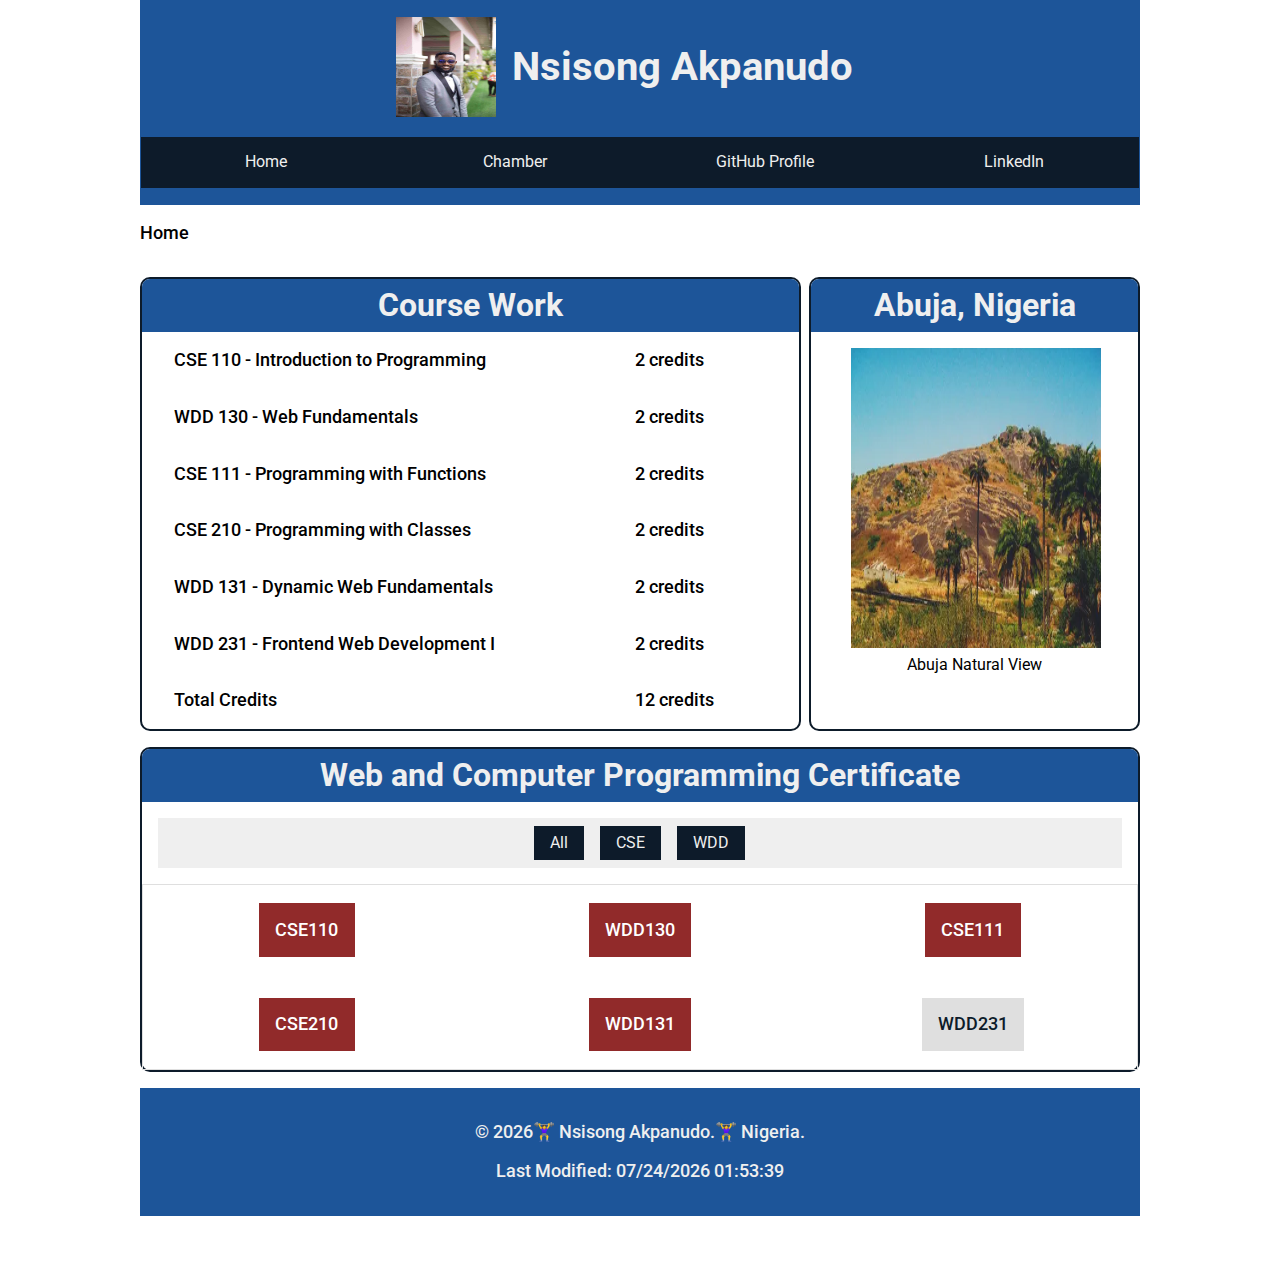
<file: index.html>
<!DOCTYPE html>
<html lang="en">
<head>
    <meta charset="UTF-8">
    <meta name="viewport" content="width=device-width, initial-scale=1.0">
    <meta name="description" content="Course Home Page - WDD 231 - Web Frontend Development I">
    <meta name="author" content="Nsisong Akpanudo">
    <!-- Open Graph --> 
    <meta property="og:title" content="WDD231 | Home Page | Nsisong Akpanudo">
    <meta property="og:type" content="website">
    <meta property="og:image" content="https://github.com/nsisong-byuidaho/wdd231/blob/main/images/IMG_9704.jpg">
    <meta property="og:url" content="https://nsisong-byuidaho.github.io/wdd231/index.html#">
    <title>WDD 231 - Course Home Page - Nsisong Akpanudo</title>
    <link rel="icon" href="images/favicon.ico">
    <link rel="stylesheet" href="styles/normalize.css">
    <link rel="stylesheet" href="styles/small.css">
    <link rel="stylesheet" href="styles/large.css">
    <link rel="preconnect" href="https://fonts.googleapis.com">
    <link rel="preconnect" href="https://fonts.gstatic.com" crossorigin>
    <link href="https://fonts.googleapis.com/css2?family=Roboto:wght@400;700&display=swap" rel="stylesheet">
    <script src="scripts/menu.js" defer></script>
    <script src="scripts/getdates.js" defer></script>
    <script src="scripts/course.js" defer></script>
</head>

<body>
    <header>
        <div class="head">
             <picture>
                <img src="images/IMG_9704.jpg" alt="Nsisong Akpanudo" width="100" height="100">
             </picture>
            <h1>Nsisong Akpanudo</h1>
            <!-- <h1>WDD 231: Web Frontend Development I - Nsisong Akpanudo</h1> -->
        </div>

        <div>
            <button type="button" id="menu" aria-label="Hamburger Button"></button>
        </div>

        <nav class="navigation">
            <a href="index.html">Home</a>
            <a href="chamber.html">Chamber</a>
            <a href="https://github.com/nsisong-byuidaho">GitHub Profile</a>
            <a href="https://www.linkedin.com/in/nsisong-akpanudo-1a42a63a">LinkedIn</a>
        </nav>
    </header>
    <p>Home</p>
    <main id="grid-container">
        <section class="rounded-box1">
            <h2>Course Work</h2>
            <div id="course-container">
                <ul>
                    <li></li>
                    <li></li>
                    <li></li>
                </ul>
            </div>
        </section>

        <section class="rounded-box2">
            <h2>Abuja, Nigeria</h2> 
            <figure>
            <img src="images/Abuja-hero-small.webp" alt="A scenic view of Abuja's rolling hills and natural beauty" height="300" width="250">
            <figcaption>Abuja Natural View</figcaption>
            </figure>
        </section>

        <section class="rounded-box3">
            <h2>Web and Computer Programming Certificate</h2>
            <div>
                <nav class="selector">
                    <a href="#" id="all" aria-label="Show All Classes"> All </a>
                    <a href="#" id="cse" aria-label="Show CSE Classes"> CSE </a>
                    <a href="#" id="wdd" aria-label="Show WDD Classes"> WDD </a>
                </nav>
            </div>
            <div class="container">
                <p>Total Credits: <span id="total-credits"></span></p>
            </div>
        </section>
    </main>

    <footer>
        <p>&copy; <span id="currentyear"></span>🏋️‍♀️ Nsisong Akpanudo.🏋️‍♀️ Nigeria.</p>
        <p id="lastModified"></p>
    </footer>
</body>

</html>
</file>
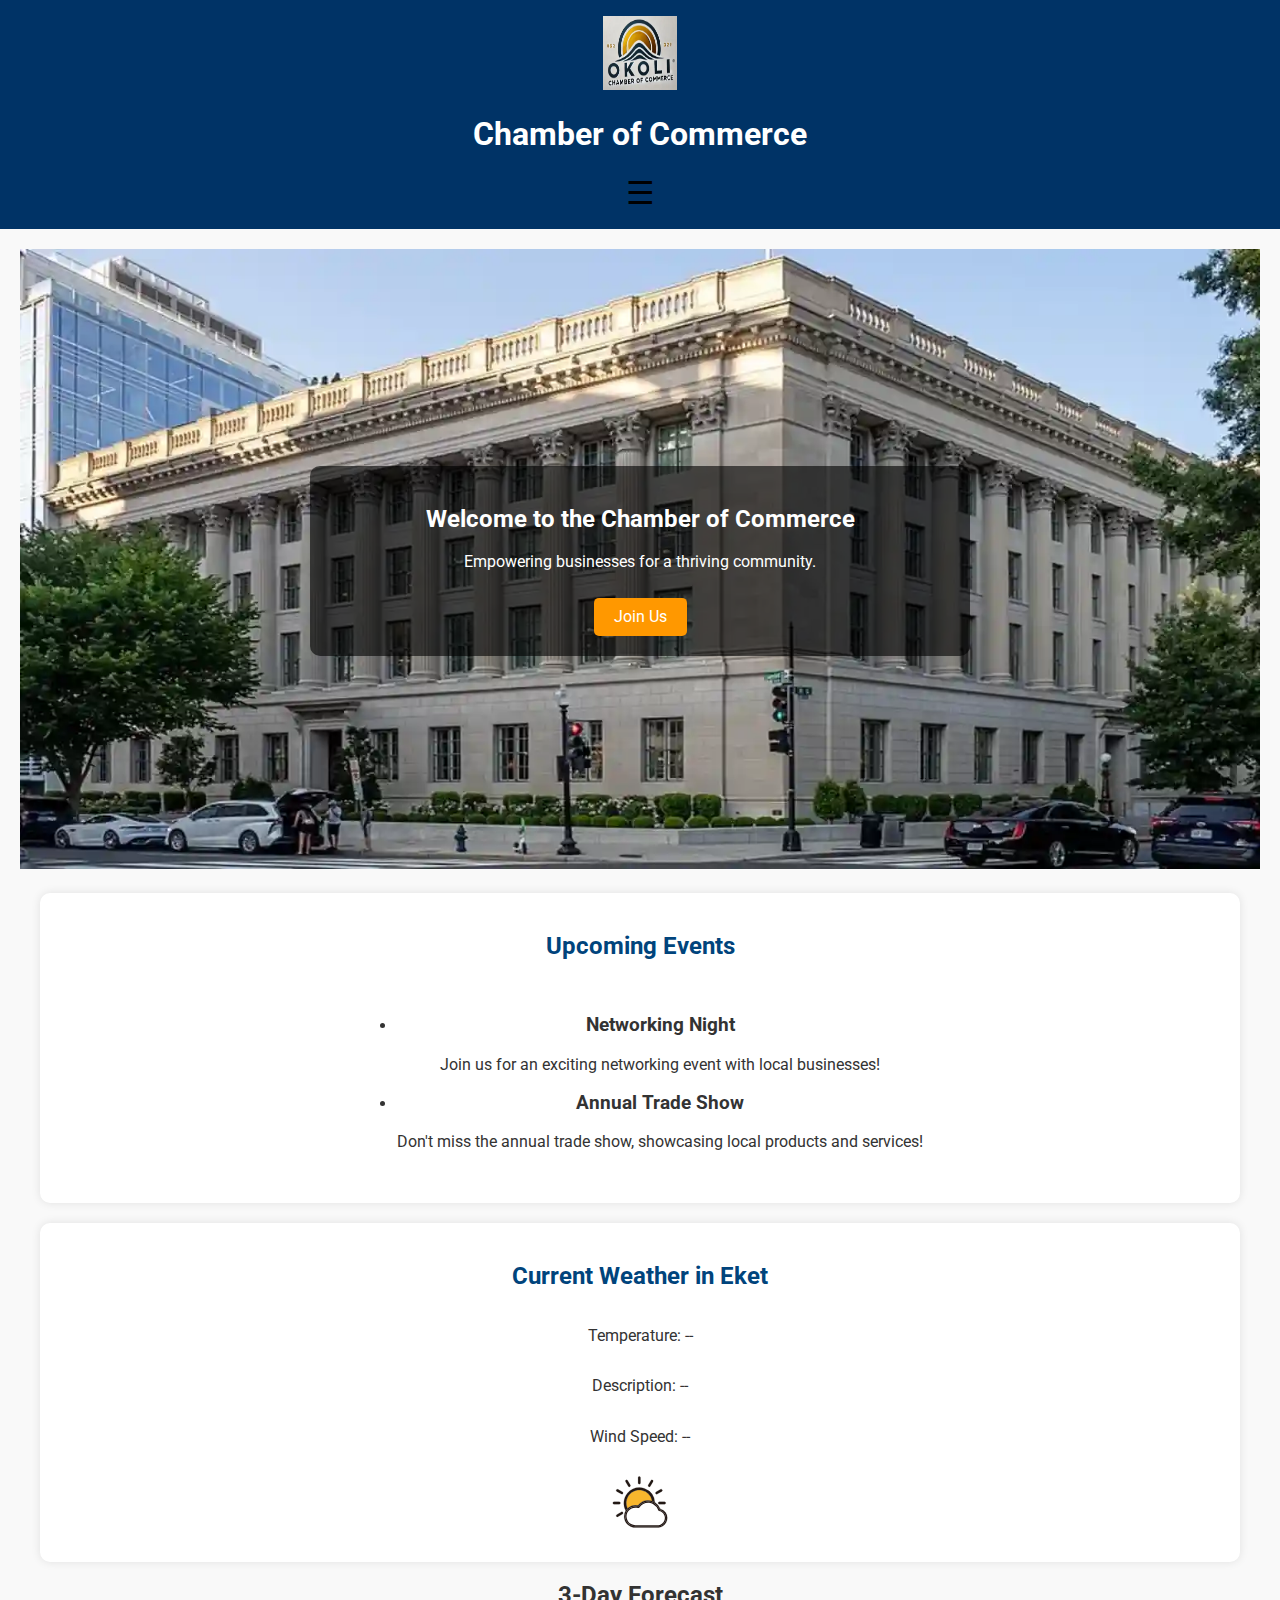
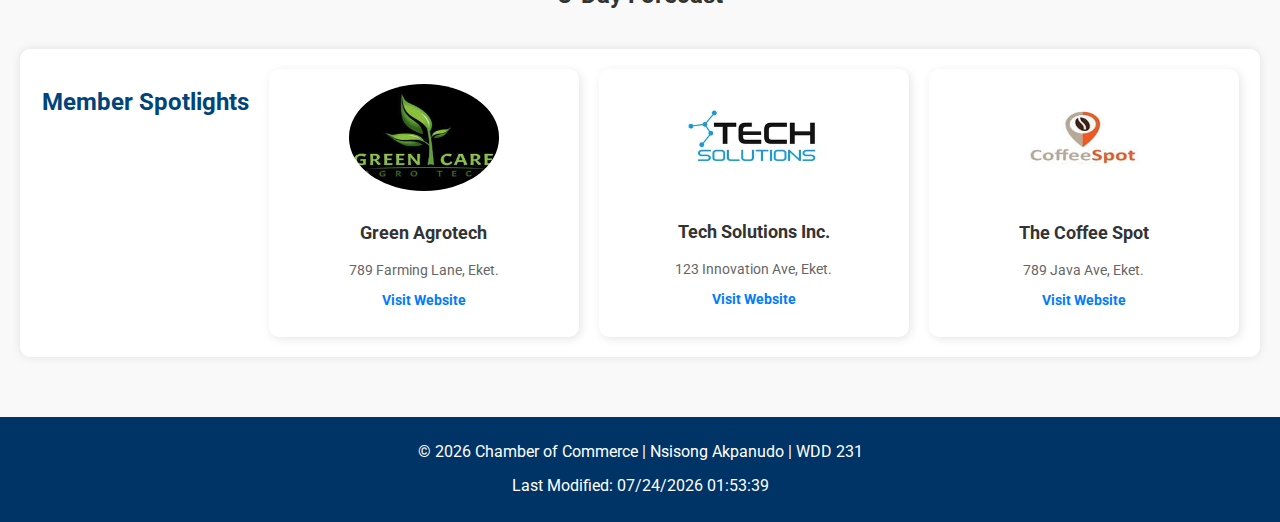
<file: chamber/index.html>
<!DOCTYPE html>
<html lang="en">

<head>
    <meta charset="UTF-8">
    <meta name="viewport" content="width=device-width, initial-scale=1.0">
    <title>WDD 231 - Chamber of Commerce - Home Page</title>
    <meta name="description" content="Welcome to the Chamber of Commerce. Join us to connect, grow, and contribute to a thriving business community in Eket.">
    <meta name="author" content="Nsisong Akpanudo">

    <!-- Open Graph Meta Tags -->
    <meta property="og:title" content="Chamber of Commerce - Home">
    <meta property="og:description" content="Connect with local businesses and grow your network through the Chamber of Commerce.">
    <meta property="og:type" content="website">
    <meta property="og:image" content="https://nsisong-byuidaho.github.io/wdd231/images/logo.webp">
    <meta property="og:url" content="https://nsisong-byuidaho.github.io/wdd231/chamber/index.html">

    <!-- CSS -->
    <link rel="stylesheet" href="styles/normalize.css">
    <link rel="stylesheet" href="styles/base.css">
    <link rel="stylesheet" href="styles/large.css">

    <!-- Google Fonts -->
    <link rel="preconnect" href="https://fonts.googleapis.com">
    <link rel="preconnect" href="https://fonts.gstatic.com" crossorigin>
    <link href="https://fonts.googleapis.com/css2?family=Roboto:wght@400;700&display=swap" rel="stylesheet">

    <!-- Favicon -->
    <link rel="icon" href="images/favicon.ico">

    <!-- JavaScript -->
    <script src="scripts/menu.js" defer></script>
    <script src="scripts/getdates.js" defer></script>
    <script src="scripts/index.js" defer></script>
    <script src="scripts/directory.js" defer></script>
    <script src="scripts/weather.js" defer></script>

</head>

<body>

    <header>
        <img src="images/logo.webp" alt="Chamber of Commerce Logo" width="74" height="74">
        <h1>Chamber of Commerce</h1>
        <nav>
            <button id="menu" class="ham-button">
                ☰
            </button>
            <ul class="navigation">
                <li><a href="index.html">Home</a></li>
                <li><a href="discover.html">Discover</a></li>
                <li><a href="directory.html">Directory</a></li>
                <li><a href="join.html">Join</a></li>
            </ul>
        </nav>
    </header>

    <main>
        <!-- Hero Section -->
        <section class="hero">
            <picture>
                <source media="(min-width: 1000px)" srcset="images/hero-large.webp">
                <source media="(min-width: 500px)" srcset="images/hero-medium.webp">
                <img src="images/hero-small.webp" alt="Welcome to the Chamber">
            </picture>
            <div class="hero-text">
                <h2>Welcome to the Chamber of Commerce</h2>
                <p>Empowering businesses for a thriving community.</p>
                <a href="join.html" class="cta-button">Join Us</a>
            </div>
        </section>

        <!-- Current Events -->
        <section class="events">
            <h2>Upcoming Events</h2>
            <ul>
                <li>
                    <h3>Networking Night</h3>
                    <p>Join us for an exciting networking event with local businesses!</p>
                </li>
                <li>
                    <h3>Annual Trade Show</h3>
                    <p>Don't miss the annual trade show, showcasing local products and services!</p>
                </li>
            </ul>
        </section>

        <!-- Weather Section -->
        <section class="weather">
            <h2>Current Weather in Eket</h2>
            <p>Temperature: <span id="current-temp">--</span></p>
            <p>Description: <span id="weather-desc">--</span></p>
            <p>Wind Speed: <span id="windspeed">--</span></p>
            <img id="weather-icon" src="images/weather.svg" alt="Weather icon" width="50">
        </section>
        
        <section class="forecast">
            <h2>3-Day Forecast</h2>
            <div id="forecast"></div>
        </section>
        
        <!-- Spotlight Section -->
        <section class="spotlights">
            <h2>Member Spotlights</h2>
            <div id="spotlight-container">
                <!-- JavaScript will populate this section -->
            </div>
        </section>

    </main>

    <footer>
        <p>&copy; <span id="currentyear"></span> Chamber of Commerce | Nsisong Akpanudo | WDD 231</p>
        <p id="lastModified"></p>
    </footer>

</body>
</html>
</file>
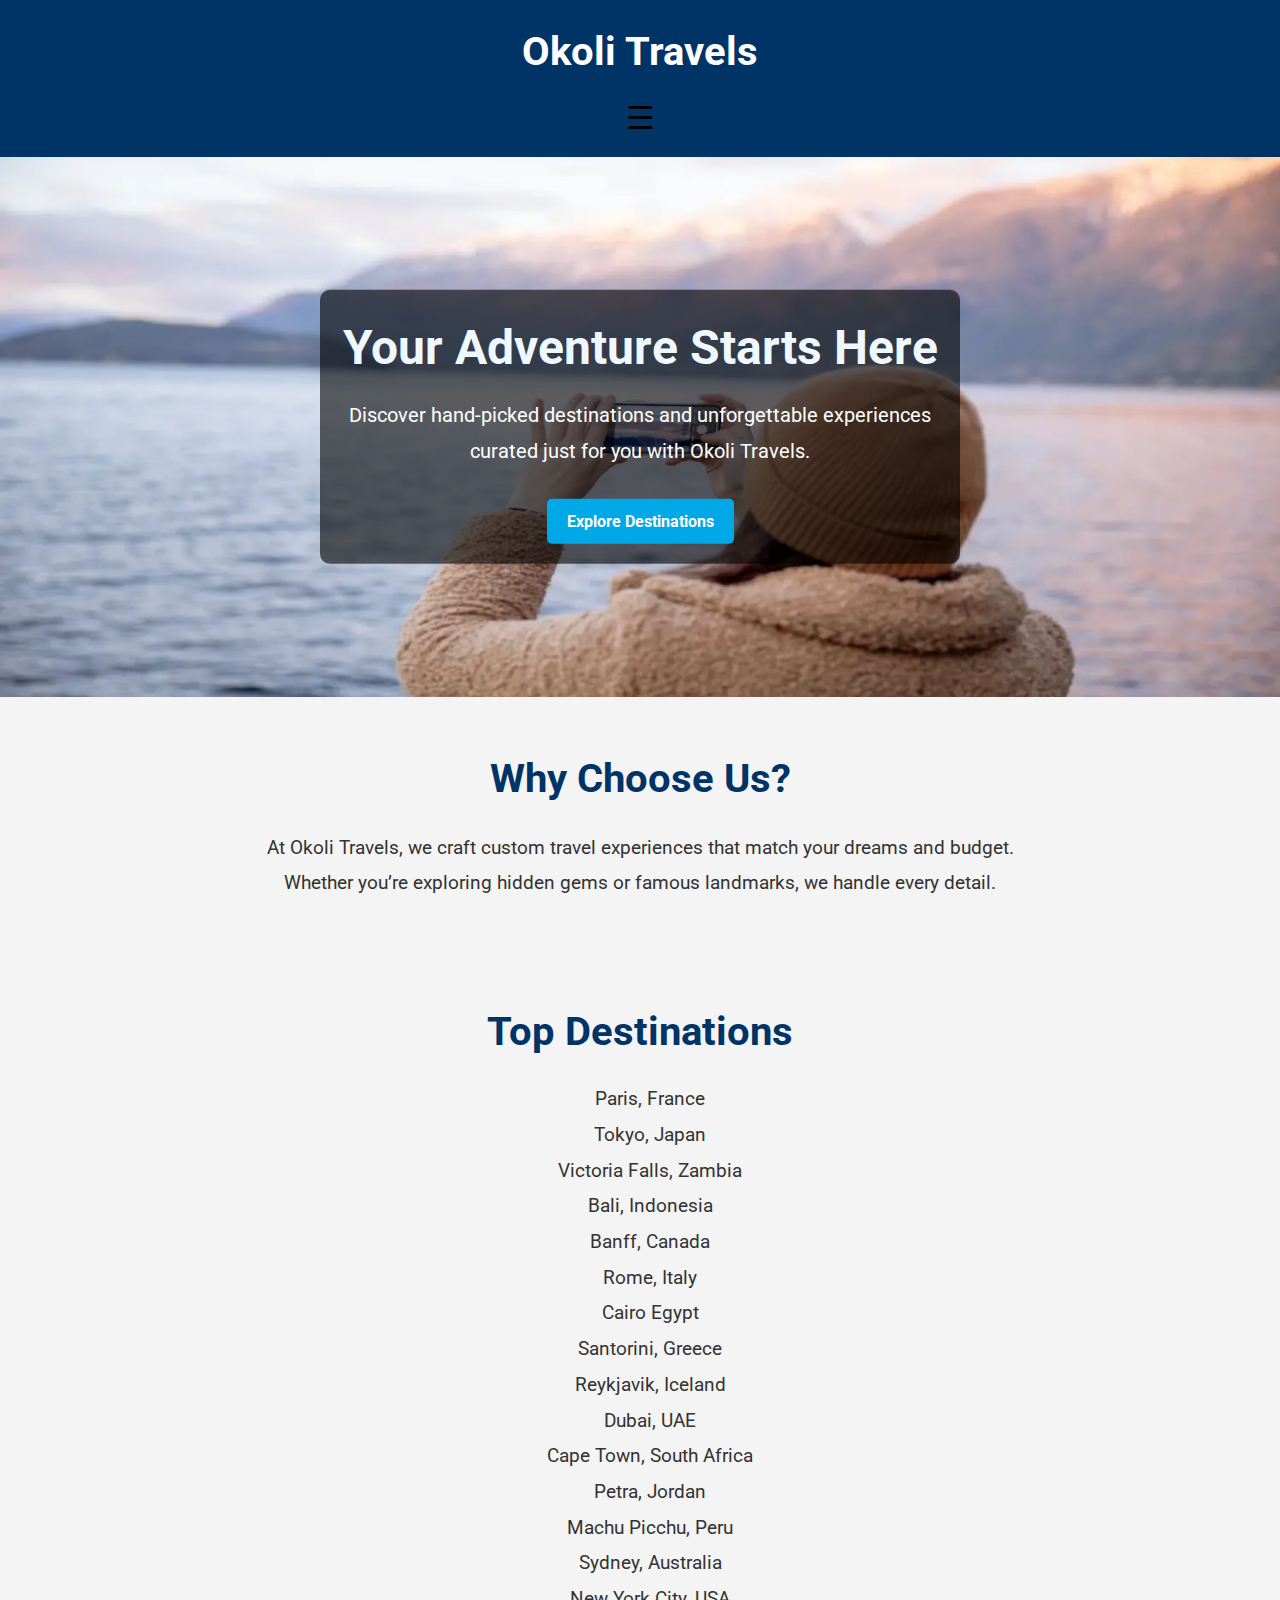
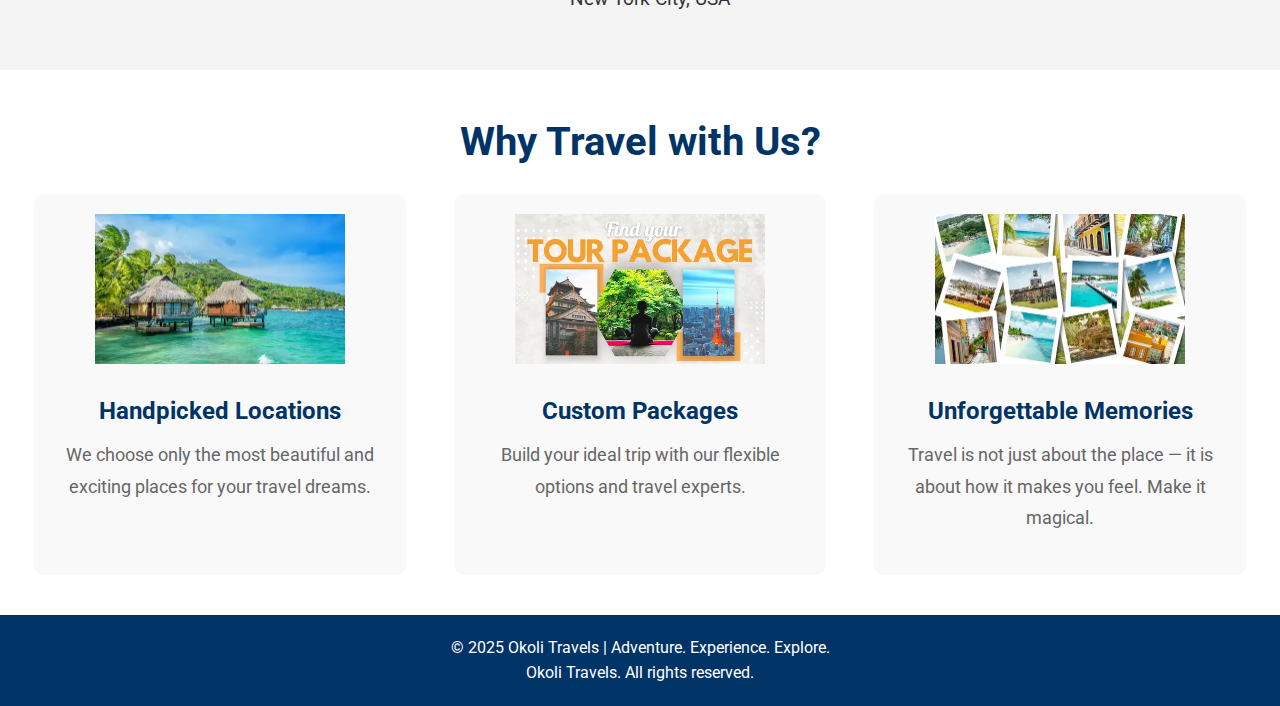
<file: Project/index.html>
<!DOCTYPE html>
<html lang="en">

<head>
    <meta charset="UTF-8">
    <meta name="viewport" content="width=device-width, initial-scale=1.0">
    <title>Okoli Travels | Explore the World</title>
    <meta name="description" content="Plan your next adventure with Okoli Travels. Explore amazing destinations and book your dream trip today!">
    <meta name="author" content="Okoli Travels">

    <!-- Open Graph Meta Tags -->
    <meta property="og:title" content="Okoli Travels - Explore the World">
    <meta property="og:description" content="Discover your next adventure with Okoli Travels.">
    <meta property="og:type" content="website">
    <meta property="og:image" content="https://nsisong-byuidaho.github.io/wdd231/Project/images/hero-small.webp">
    <meta property="og:url" content="https://nsisong-byuidaho.github.io/wdd231/Project/index.html">

    <!-- CSS -->
    <link rel="stylesheet" href="styles/base.css">

    <!-- Google Fonts -->
    <link rel="preconnect" href="https://fonts.googleapis.com">
    <link rel="preconnect" href="https://fonts.gstatic.com" crossorigin>
    <link href="https://fonts.googleapis.com/css2?family=Roboto:wght@400;700&display=swap" rel="stylesheet">

    <!-- Favicon -->
    <link rel="icon" href="images/favicon.ico">

    <!-- JavaScript -->
    <script src="scripts/menu.js" defer></script>
    <script src="scripts/book.js" defer></script>
    <script src="scripts/confirmation.js" defer></script>
    <script src="scripts/app.js" defer></script>
    <script src="scripts/destinations.js" defer></script>
    <script src="scripts/data.js" defer></script>
</head>

<body>
  <header>
    <h1>Okoli Travels</h1>
    <nav>
        <button id="menu" class="ham-button">
             ☰
        </button>
        <ul class="navigation">
          <li><a href="index.html" class="active">Home</a></li>
          <li><a href="destinations.html">Destinations</a></li>
          <li><a href="book.html">Book a Trip</a></li>
        </ul>
    </nav>
  </header>

  <main>
    <!-- Hero Section -->
    <section class="hero" style="background-image: url('images/hero-large.webp');">
      <div class="hero-text">
        <h2>Your Adventure Starts Here</h2>
        <p>Discover hand-picked destinations and unforgettable experiences curated just for you with Okoli Travels.</p>
        <a href="destinations.html" class="btn">Explore Destinations</a>
      </div>
    </section>

    <section class="choose-us">
      <h3>Why Choose Us?</h3>
      <p>At Okoli Travels, we craft custom travel experiences that match your dreams and budget.
         Whether you’re exploring hidden gems or famous landmarks, we handle every detail.</p>
    </section>
    
    <!-- Top Destinations Section -->
    <section class="top-destinations">
      <h3>Top Destinations</h3>
      <ul>
        <li>Paris, France</li>
        <li>Tokyo, Japan</li>
        <li>Victoria Falls, Zambia</li>
        <li>Bali, Indonesia</li>
        <li>Banff, Canada</li>
        <li>Rome, Italy</li>
        <li>Cairo Egypt</li>
        <li>Santorini, Greece</li>
        <li>Reykjavik, Iceland</li>
        <li>Dubai, UAE</li>
        <li>Cape Town, South Africa</li>
        <li>Petra, Jordan</li>
        <li>Machu Picchu, Peru</li>
        <li>Sydney, Australia</li>
        <li>New York City, USA</li>
      </ul>
    </section>

    <!-- Highlights Section -->
    <section class="highlights">
      <h2>Why Travel with Us?</h2>
      <div class="cards">
        <div class="card">
          <img src="images/location.webp" alt="Locations Icon" loading="lazy" />
          <h3>Handpicked Locations</h3>
          <p>We choose only the most beautiful and exciting places for your travel dreams.</p>
        </div>
        <div class="card">
          <img src="images/package.webp" alt="Packages Icon" loading="lazy" />
          <h3>Custom Packages</h3>
          <p>Build your ideal trip with our flexible options and travel experts.</p>
        </div>
        <div class="card">
          <img src="images/memories.webp" alt="Memories Icon" loading="lazy" />
          <h3>Unforgettable Memories</h3>
          <p>Travel is not just about the place — it is about how it makes you feel. Make it magical.</p>
        </div>
      </div>
    </section>
  </main>

  <footer>
    <p>&copy; 2025 Okoli Travels | Adventure. Experience. Explore.</p> Okoli Travels. All rights reserved. </p>
  </footer>
</body>

</html>
</file>
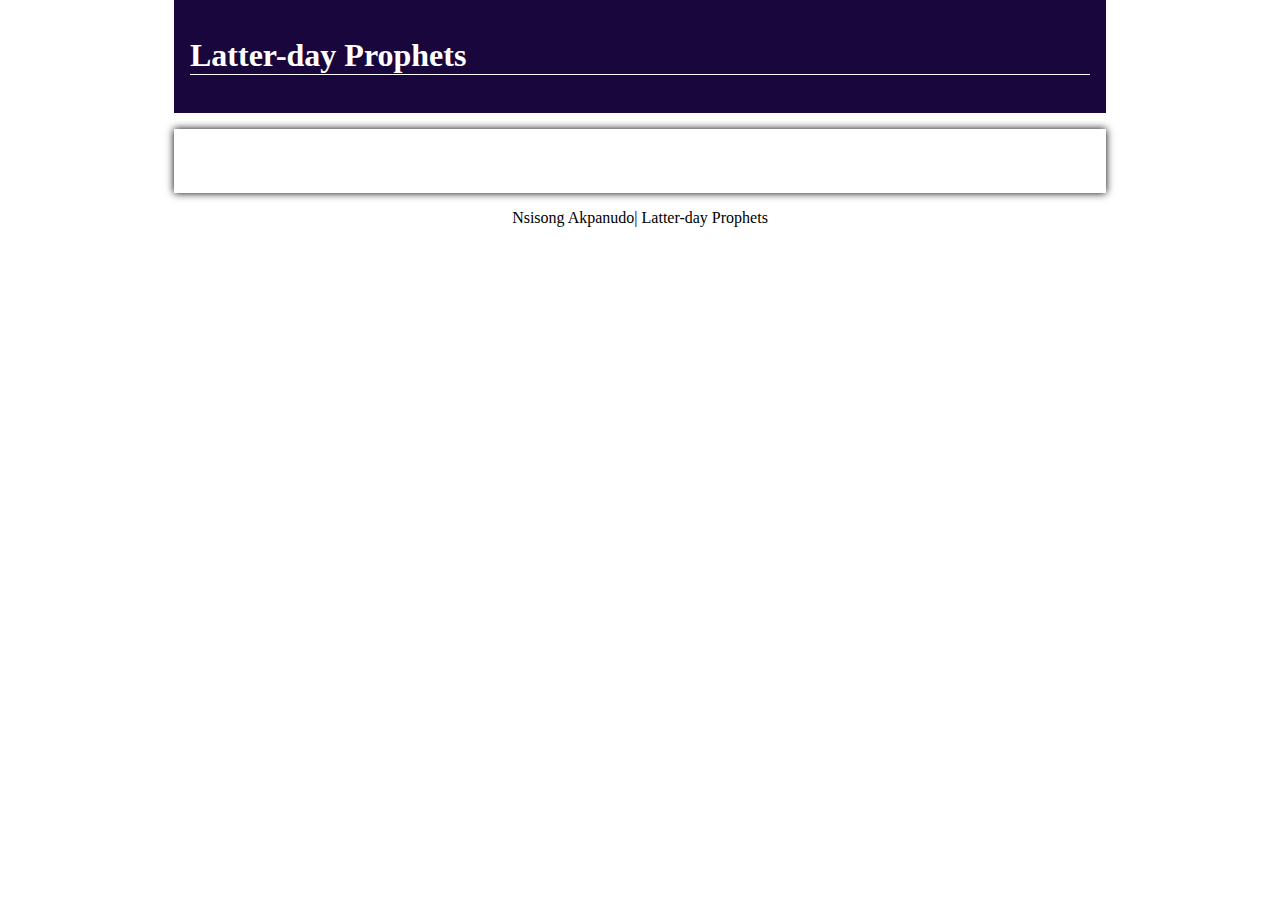
<file: prophets.html>
<!DOCTYPE html>
<html lang="en">
<head>
    <meta charset="UTF-8">
    <meta name="viewport" content="width=device-width, initial-scale=1.0">
    <meta name="description" content="WDD231 Prophets Home Page for Cliff Cummings">
    <meta name="author" content="Nsisong Akpanudo">
    <title>WDD231 - Prophets - Nsisong Akpanudo</title>
    <link rel="stylesheet" href="styles/normalize.css">
    <link rel="stylesheet" href="styles/prophets.css">
    <link rel="icon" href="images/favicon.ico">
    <link rel="preconnect" href="https://fonts.googleapis.com">
    <link rel="preconnect" href="https://fonts.googleapis.com">
    <link rel="preconnect" href="https://fonts.gstatic.com" crossorigin>
    <link href="https://fonts.googleapis.com/css2?family=Roboto:wght@400;700&display=swap" rel="stylesheet">
    <script src="scripts/prophets.js" defer></script>
</head>
<body>
    <header>
        <h1>Latter-day Prophets</h1>
    </header>
    <main>
        <div id="cards"></div>
    </main>
    <footer>
        Nsisong Akpanudo| Latter-day Prophets
    </footer>
</body>
</html>
</file>
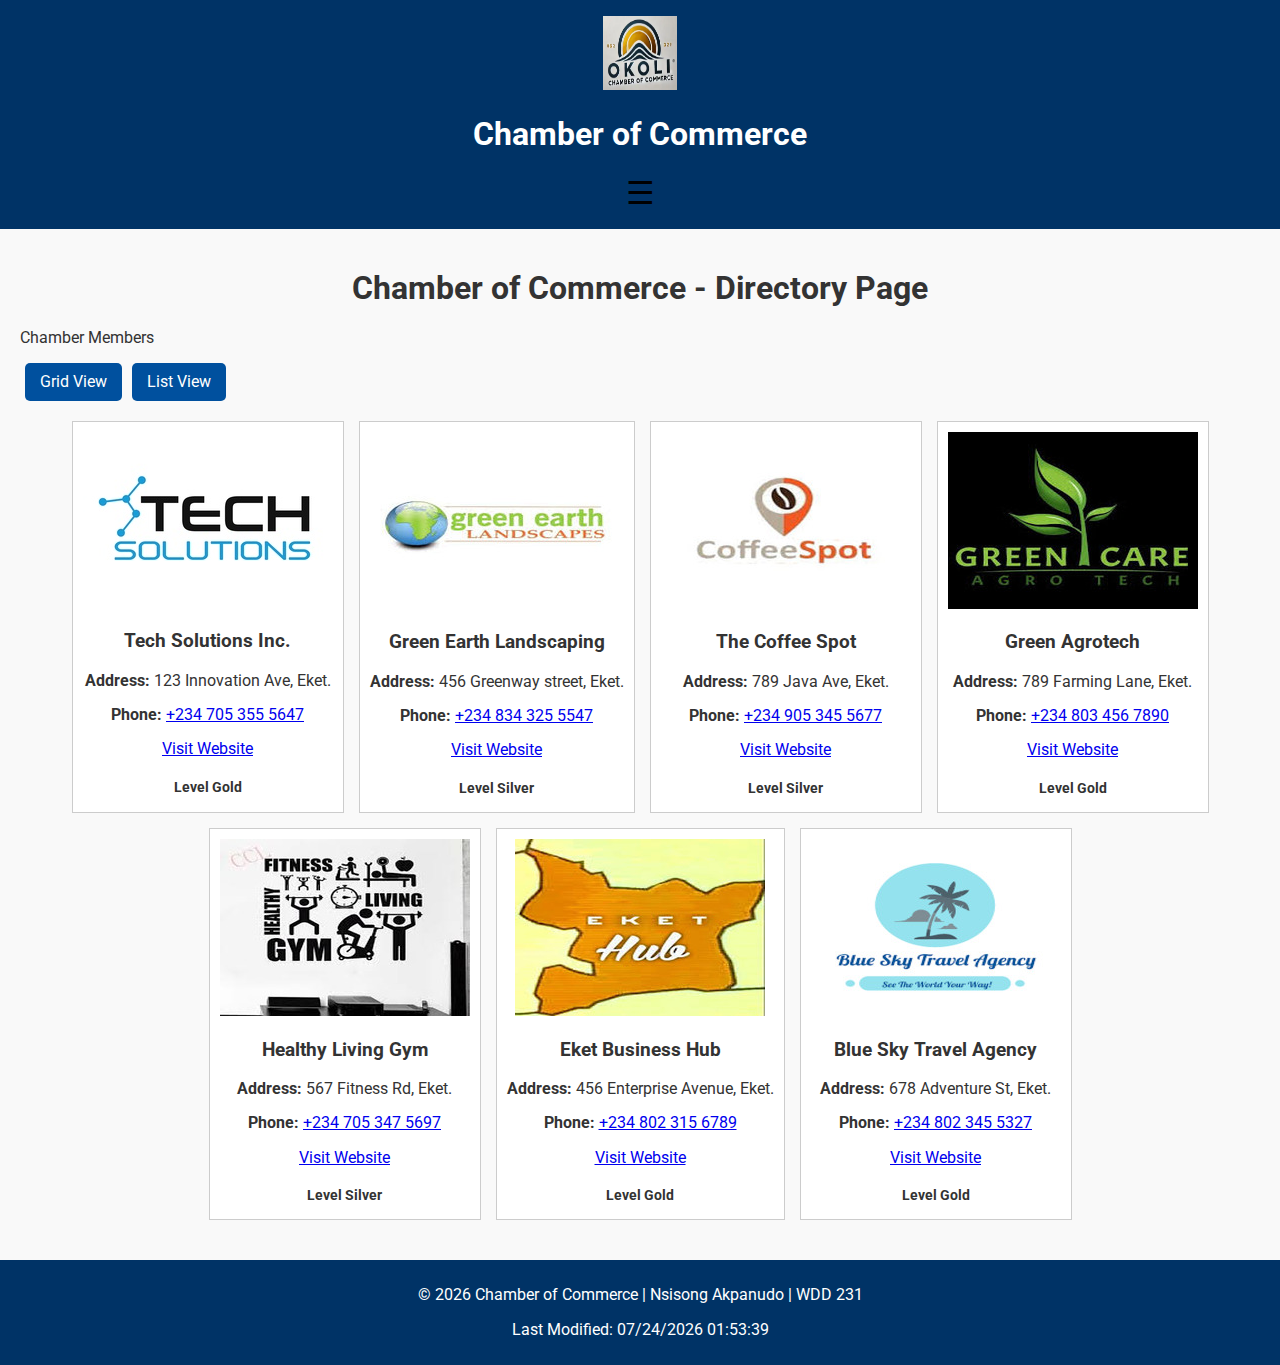
<file: chamber/directory.html>
<!DOCTYPE html>
<html lang="en">
<head>
    <meta charset="UTF-8">
    <meta name="viewport" content="width=device-width, initial-scale=1.0">
    <title>Chamber of Commerce - Directory Page</title>
    <meta name="description" content="A directory page for the Chamber of Commerce in Eket">
    <meta name="author" content="Nsisong Akpanudo">
    <link rel="stylesheet" href="styles/normalize.css">
    <link rel="stylesheet" href="styles/base.css">
    <link rel="stylesheet" href="styles/large.css">
    <link rel="preconnect" href="https://fonts.googleapis.com">
    <link rel="preconnect" href="https://fonts.gstatic.com" crossorigin>
    <link href="https://fonts.googleapis.com/css2?family=Roboto:wght@400;700&display=swap" rel="stylesheet">
    <link rel="icon" href="images/favicon.ico">
    <script src="scripts/menu.js" defer></script>
    <script src="scripts/getdates.js" defer></script>
    <script src="scripts/directory.js" defer></script>
    <script src="scripts/modal.js" defer></script>
    <meta property="og:title" content="Directory Page | Eket Chamber">
    <meta property="og:type" content="website">
    <meta property="og:image" content="https://nsisong-byuidaho.github.io/wdd231/images/logo.webp">
    <meta property="og:url" content="https://nsisong-byuidaho.github.io/wdd231/chamber/directory.html">
    <meta name="twitter:card" content="summary">
</head>
<body>

    <header>
        <img src="images/logo.webp" alt="Chamber of Commerce Logo" width="74" height="74">
        <h1>Chamber of Commerce</h1>
        <nav>
            <button id="menu" class="ham-button">
                ☰
            </button>
            <ul class="navigation">
                <li><a href="index.html">Home</a></li>
                <li><a href="discover.html">Discover</a></li>
                <li><a href="directory.html">Directory</a></li>
                <li><a href="join.html">Join</a></li>
            </ul>
        </nav>
    </header>

    <main>
        <h1>Chamber of Commerce - Directory Page</h1> 
        <p>Chamber Members</p>
        
        <div class="view-toggle">
            <button id="grid-view">Grid View</button>
            <button id="list-view">List View</button>
        </div>

        <section id="members-container" class="grid-view">
            <h2>Chamber Members</h2>
            <!-- JavaScript will populate business listings here -->
        </section>
    </main>

    <footer>
        <p>&copy; <span id="currentyear"></span> Chamber of Commerce | Nsisong Akpanudo | WDD 231</p>
        <p id="lastModified"></p>
    </footer>

</body>
</html>
</file>
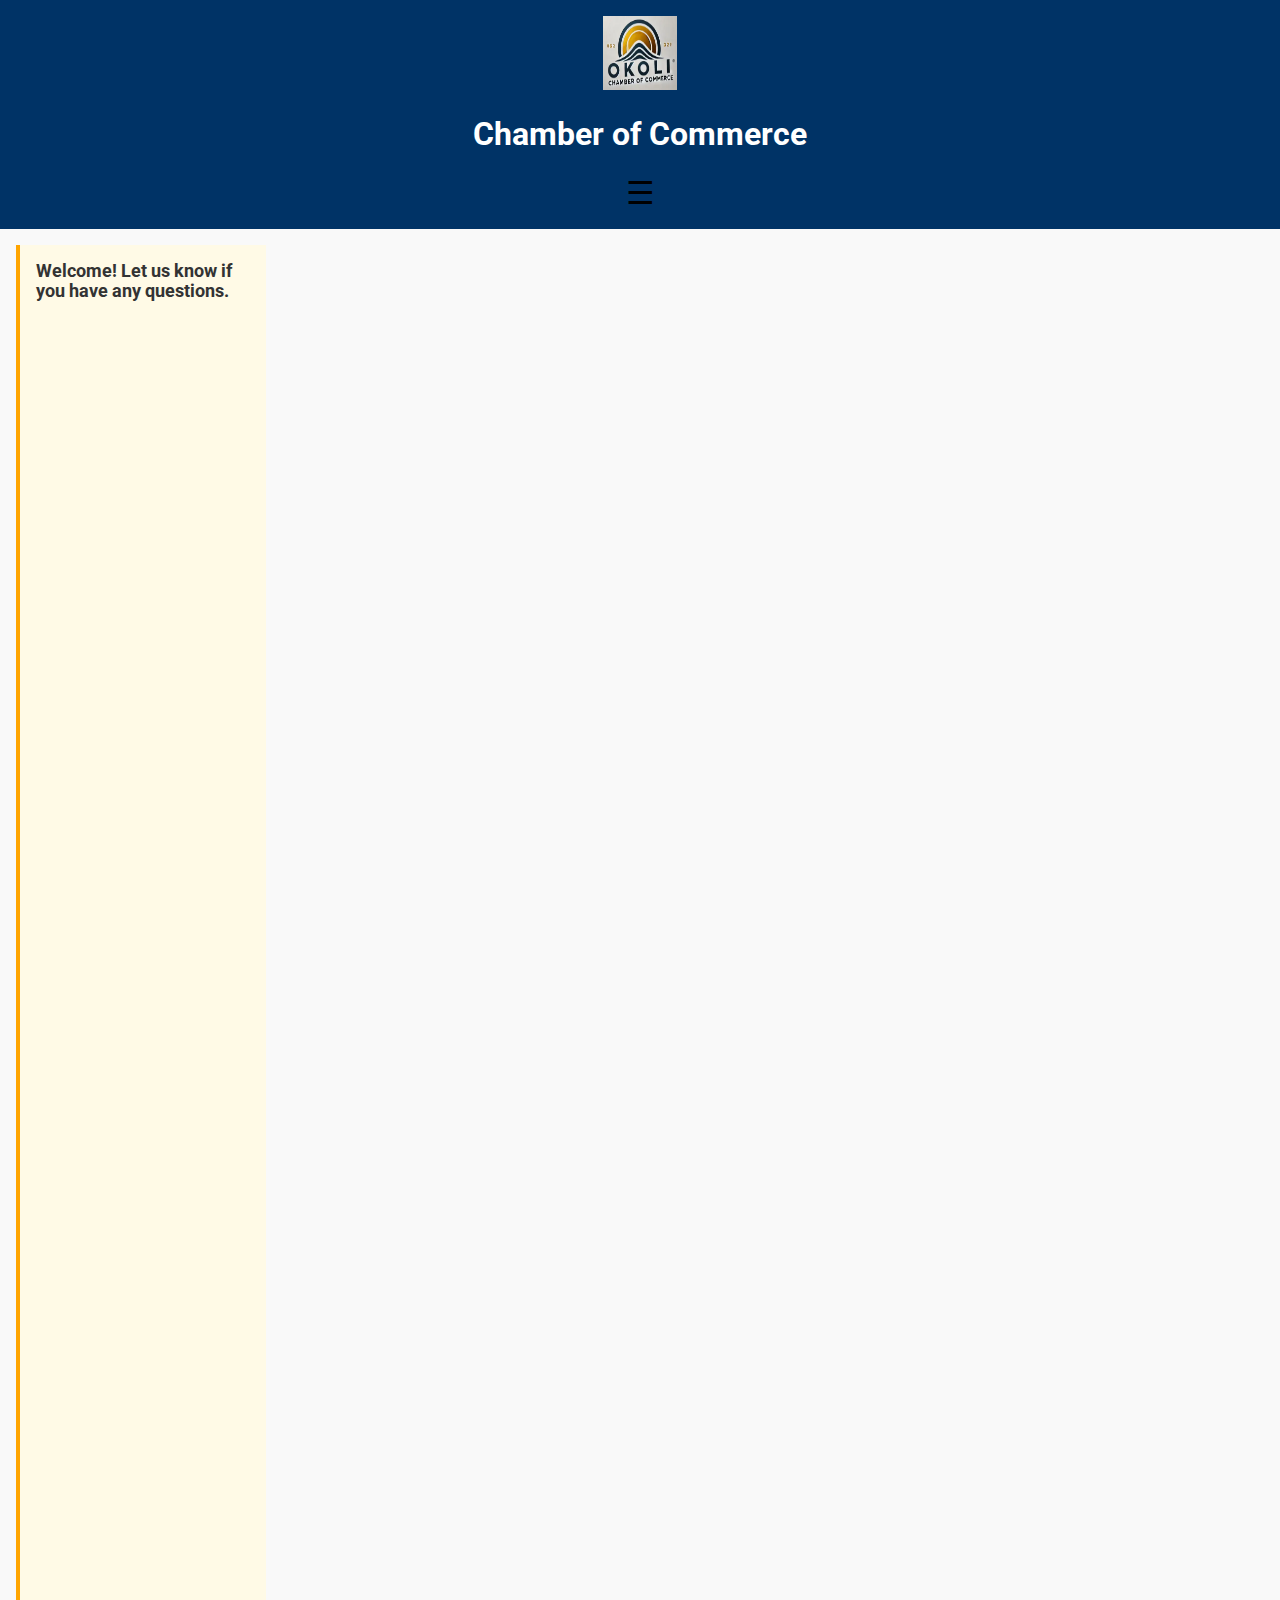
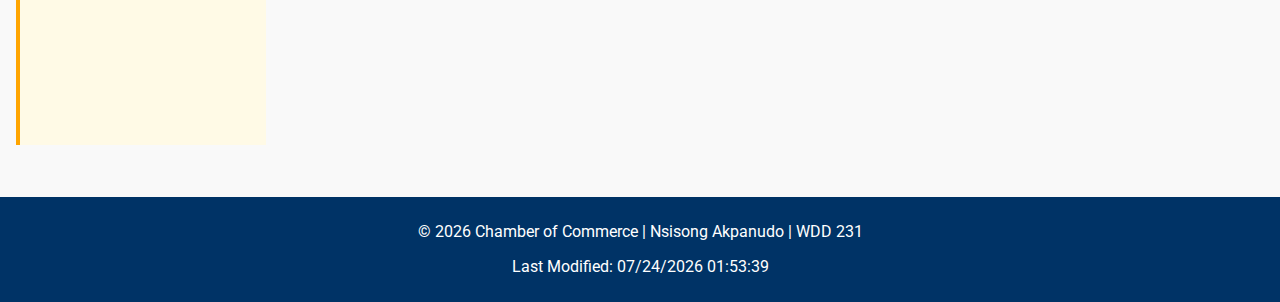
<file: chamber/discover.html>
<!DOCTYPE html>
<html lang="en">

<head>
    <meta charset="UTF-8">
    <meta name="viewport" content="width=device-width, initial-scale=1.0">
    <title>Discover Local Business Opportunities - Chamber of Commerce</title>
    <meta name="description" content="Explore business opportunities, connect with local entrepreneurs, and expand your network through the Chamber of Commerce in Eket.">
    <meta name="author" content="Nsisong Akpanudo">
  
   <!-- Open Graph Meta Tags -->
    <meta property="og:title" content="Discover Local Business Opportunities - Chamber of Commerce">
    <meta property="og:description" content="Discover growth opportunities, and expand your network through the Chamber of Commerce in Eket.">
    <meta property="og:type" content="website">
    <meta property="og:image" content="https://nsisong-byuidaho.github.io/wdd231/images/logo.webp">
    <meta property="og:url" content="https://nsisong-byuidaho.github.io/wdd231/chamber/discover.html">

    <!-- CSS -->
    <link rel="stylesheet" href="styles/normalize.css">
    <link rel="stylesheet" href="styles/base.css">
    <link rel="stylesheet" href="styles/large.css">

    <!-- Google Fonts -->
    <link rel="preconnect" href="https://fonts.googleapis.com">
    <link rel="preconnect" href="https://fonts.gstatic.com" crossorigin>
    <link href="https://fonts.googleapis.com/css2?family=Roboto:wght@400;700&display=swap" rel="stylesheet">

    <!-- Favicon -->
    <link rel="icon" href="images/favicon.ico">

    <!-- JavaScript -->
    <script src="scripts/menu.js" defer></script>
    <script src="scripts/getdates.js" defer></script>
    <script src="scripts/index.js" defer></script>
    <script src="scripts/directory.js" defer></script>
    <script src="scripts/weather.js" defer></script>
    <script src="scripts/visitmessage.js" defer></script>
    <script src="scripts/discover.js" defer></script>
</head>
<body>
  <header>
      <img src="images/logo.webp" alt="Chamber of Commerce Logo" width="74" height="74">
      <h1>Chamber of Commerce</h1>
      <nav>
          <button id="menu" class="ham-button">
              ☰
          </button>
          <ul class="navigation">
              <li><a href="index.html">Home</a></li>
              <li><a href="discover.html">Discover</a></li>
              <li><a href="directory.html">Directory</a></li>
              <li><a href="join.html">Join</a></li>
          </ul>
      </nav>
  </header>
  <main class="discover-layout">
    <aside id="visit-message" class="visit-message">
      <!-- Visitor message will be inserted here via JavaScript -->
    </aside>
    
    <div id="cards-container" class="cards-grid">
      <!-- Cards will be dynamically inserted here from JSON -->
    </div>
  </main>

  <footer>
    <p>&copy; <span id="currentyear"></span> Chamber of Commerce | Nsisong Akpanudo | WDD 231</p>
    <p id="lastModified"></p>
</footer>
</body>
</html>
</file>
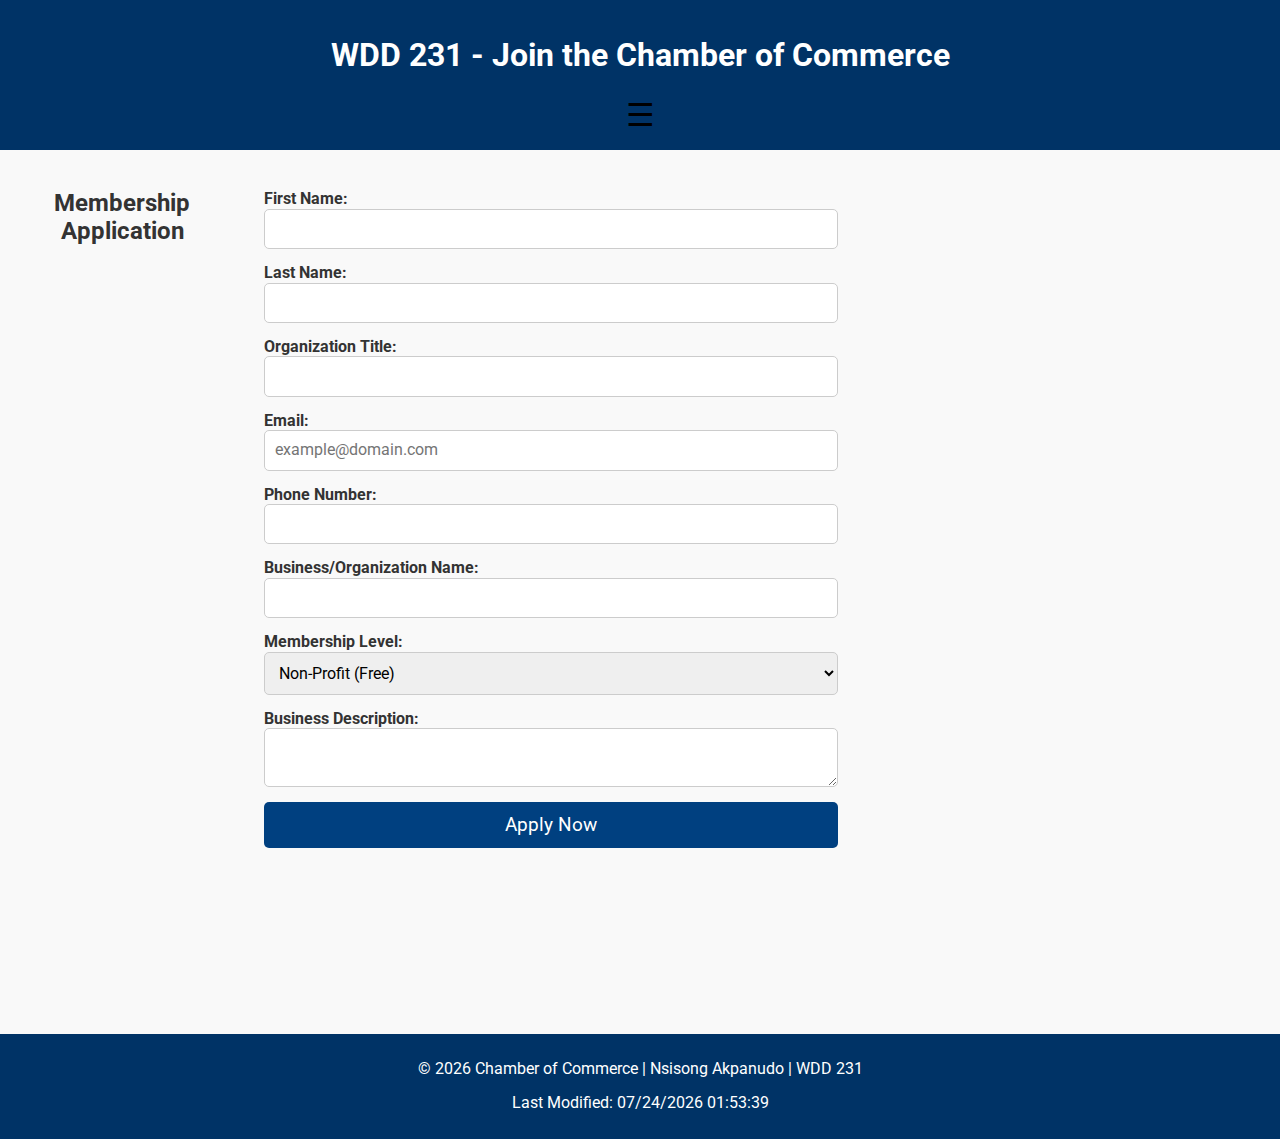
<file: chamber/join.html>
<!DOCTYPE html>
<html lang="en">

<head>
    <meta charset="UTF-8">
    <meta name="viewport" content="width=device-width, initial-scale=1.0">
    <title>WDD 231 - Chamber of Commerce - Join Page</title>
    <meta name="description" content="Join us to connect, grow, and contribute to a thriving business community in Eket.">
    <meta name="author" content="Nsisong Akpanudo">

    <!-- Open Graph Meta Tags -->
    <meta property="og:title" content="Chamber of Commerce - Join">
    <meta property="og:description" content="Join us today and grow your network through the Chamber of Commerce.">
    <meta property="og:type" content="website">
    <meta property="og:image" content="https://nsisong-byuidaho.github.io/wdd231/images/logo.webp">
    <meta property="og:url" content="https://nsisong-byuidaho.github.io/wdd231/chamber/join.html">

    <!-- CSS -->
    <link rel="stylesheet" href="styles/normalize.css">
    <link rel="stylesheet" href="styles/base.css">
    <link rel="stylesheet" href="styles/large.css">

    <!-- Google Fonts -->
    <link rel="preconnect" href="https://fonts.googleapis.com">
    <link rel="preconnect" href="https://fonts.gstatic.com" crossorigin>
    <link href="https://fonts.googleapis.com/css2?family=Roboto:wght@400;700&display=swap" rel="stylesheet">

    <!-- Favicon -->
    <link rel="icon" href="images/favicon.ico">

    <!-- JavaScript -->
    <script src="scripts/menu.js" defer></script>
    <script src="scripts/getdates.js" defer></script>
    <script src="scripts/index.js" defer></script>
    <script src="scripts/directory.js" defer></script>
    <script src="scripts/weather.js" defer></script>
    <script src="scripts/modal.js" defer></script>

</head>
<body class="join-page">

    <header>
        <h1>WDD 231 - Join the Chamber of Commerce</h1>
        <nav>
            <button id="menu" class="ham-button">
                ☰
            </button>
            <ul class="navigation">
                <li><a href="index.html">Home</a></li>
                <li><a href="discover.html">Discover</a></li>
                <li><a href="directory.html">Directory</a></li>
                <li><a href="join.html">Join</a></li>
            </ul>
        </nav>
    </header>

    <main>
        <h2>Membership Application</h2>

        <!-- Membership Form -->
        <form action="thankyou.html" method="get">
            <label>First Name: 
                <input type="text" name="firstName" title="Enter your first name" autocomplete="given-name" required>
            </label>
        
            <label>Last Name: 
                <input type="text" name="lastName" title="Enter your last name" autocomplete="family-name" required>
            </label>
        
            <label>Organization Title: 
                <input type="text" name="organizationTitle" title="Your role in the organization" pattern="[A-Za-z\s-]{7,}" autocomplete="organization-title">
            </label>
        
            <label>Email: 
                <input type="email" name="email" title="Enter your email" placeholder="example@domain.com" autocomplete="email" required>
            </label>
        
            <label>Phone Number: 
                <input type="tel" name="mobile" title="Enter your mobile number" autocomplete="tel" required>
            </label>
        
            <label>Business/Organization Name: 
                <input type="text" name="businessName" title="Enter your business name" autocomplete="organization" required>
            </label>
        
            <label>Membership Level: 
                <select name="membershipLevel" title="Choose a membership level">
                    <option value="NP">Non-Profit (Free)</option>
                    <option value="Bronze">Bronze</option>
                    <option value="Silver">Silver</option>
                    <option value="Gold">Gold</option>
                </select>
            </label>
        
            <label>Business Description:
                <textarea name="description" title="Describe your business"></textarea>
            </label>
        
            <input type="hidden" id="timestamp" name="timestamp">
        
            <input type="submit" value="Apply Now">
        </form>        

        <!-- Membership Cards -->
        <section class="membership-cards">
            <div class="card">
                <h3>Non-Profit</h3>
                <p>Free membership for non-profit organizations.</p>
                <button onclick="openModal('modal-np')">View Benefits</button>
            </div>

            <div class="card">
                <h3>Bronze Membership</h3>
                <p>Basic business benefits at an affordable rate.</p>
                <button onclick="openModal('modal-bronze')">View Benefits</button>
            </div>

            <div class="card">
                <h3>Silver Membership</h3>
                <p>Enhanced features and event access.</p>
                <button onclick="openModal('modal-silver')">View Benefits</button>
            </div>

            <div class="card">
                <h3>Gold Membership</h3>
                <p>Premium membership with exclusive perks.</p>
                <button onclick="openModal('modal-gold')">View Benefits</button>
            </div>
        </section>

        <!-- Modals for Membership Benefits -->
        <div id="modal-np" class="modal">
            <div class="modal-content">
                <span class="close" onclick="closeModal('modal-np')">&times;</span>
                <h2>Non-Profit Membership Benefits</h2>
                <p>Exclusive networking and community support.</p>
            </div>
        </div>

        <div id="modal-bronze" class="modal">
            <div class="modal-content">
                <span class="close" onclick="closeModal('modal-bronze')">&times;</span>
                <h2>Bronze Membership Benefits</h2>
                <p>Discounts, listings in directory, and networking events.</p>
            </div>
        </div>

        <div id="modal-silver" class="modal">
            <div class="modal-content">
                <span class="close" onclick="closeModal('modal-silver')">&times;</span>
                <h2>Silver Membership Benefits</h2>
                <p>Advertising opportunities, sponsorships, and workshops.</p>
            </div>
        </div>

        <div id="modal-gold" class="modal">
            <div class="modal-content">
                <span class="close" onclick="closeModal('modal-gold')">&times;</span>
                <h2>Gold Membership Benefits</h2>
                <p>VIP access to events, featured directory listing, and more.</p>
            </div>
        </div>

    </main>

    <footer>
        <p>&copy; <span id="currentyear"></span> Chamber of Commerce | Nsisong Akpanudo | WDD 231</p>
        <p id="lastModified"></p>
    </footer>

</body>
</html>
</file>
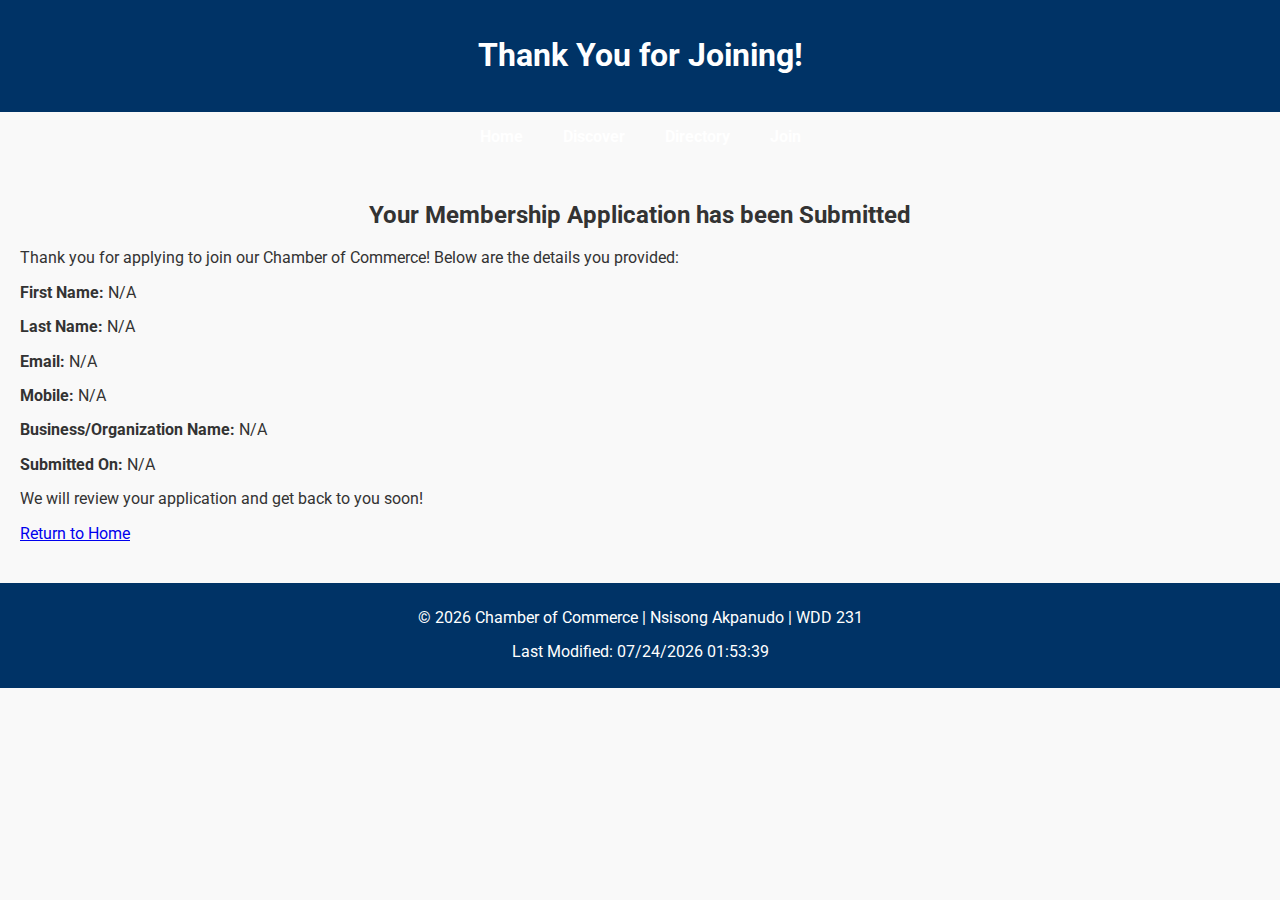
<file: chamber/thankyou.html>
<!DOCTYPE html>
<html lang="en">

<head>
    <meta charset="UTF-8">
    <meta name="viewport" content="width=device-width, initial-scale=1.0">
    <title>WDD 231 - Chamber of Commerce - Thank You Page</title>
    <meta name="description" content="Thank you for joining us.">
    <meta name="author" content="Nsisong Akpanudo">

    <!-- Open Graph Meta Tags -->
    <meta property="og:title" content="Chamber of Commerce - Thank You">
    <meta property="og:description" content="Thank you for joining us.">
    <meta property="og:type" content="website">
    <meta property="og:image" content="https://nsisong-byuidaho.github.io/wdd231/images/logo.webp">
    <meta property="og:url" content="https://nsisong-byuidaho.github.io/wdd231/chamber/thankyou.html">

    <!-- CSS -->
    <link rel="stylesheet" href="styles/normalize.css">
    <link rel="stylesheet" href="styles/base.css">
    <link rel="stylesheet" href="styles/large.css">

    <!-- Google Fonts -->
    <link rel="preconnect" href="https://fonts.googleapis.com">
    <link rel="preconnect" href="https://fonts.gstatic.com" crossorigin>
    <link href="https://fonts.googleapis.com/css2?family=Roboto:wght@400;700&display=swap" rel="stylesheet">

    <!-- Favicon -->
    <link rel="icon" href="images/favicon.ico">

    <!-- JavaScript -->
    <script src="scripts/menu.js" defer></script>
    <script src="scripts/getdates.js" defer></script>
    <script src="scripts/index.js" defer></script>
    <script src="scripts/directory.js" defer></script>
    <script src="scripts/weather.js" defer></script>
    <script src="scripts/modal.js" defer></script> <!-- Link to the new JavaScript file -->
</head>

<body>

<header>
    <h1>Thank You for Joining!</h1>
</header>

<nav>
    <ul>
        <li><a href="index.html">Home</a></li>
        <li><a href="discover.html">Discover</a></li>
        <li><a href="directory.html">Directory</a></li>
        <li><a href="join.html">Join</a></li>
    </ul>
</nav>

<main>
    <section class="thank-you">
        <h2>Your Membership Application has been Submitted</h2>
        <p>Thank you for applying to join our Chamber of Commerce! Below are the details you provided:</p>

        <div class="form-details">
            <p><strong>First Name:</strong> <span id="firstName">N/A</span></p>
            <p><strong>Last Name:</strong> <span id="lastName">N/A</span></p>
            <p><strong>Email:</strong> <span id="email">N/A</span></p>
            <p><strong>Mobile:</strong> <span id="mobile">N/A</span></p>
            <p><strong>Business/Organization Name:</strong> <span id="businessName">N/A</span></p>
            <p><strong>Submitted On:</strong> <span id="submittedTimestamp">N/A</span></p>
        </div>

        <p>We will review your application and get back to you soon!</p>
        <a href="index.html" class="button">Return to Home</a>
    </section>
</main>

<footer>
    <p>&copy; <span id="currentyear"></span> Chamber of Commerce | Nsisong Akpanudo | WDD 231</p>
    <p id="lastModified"></p>
</footer>

</body>
</html>
</file>
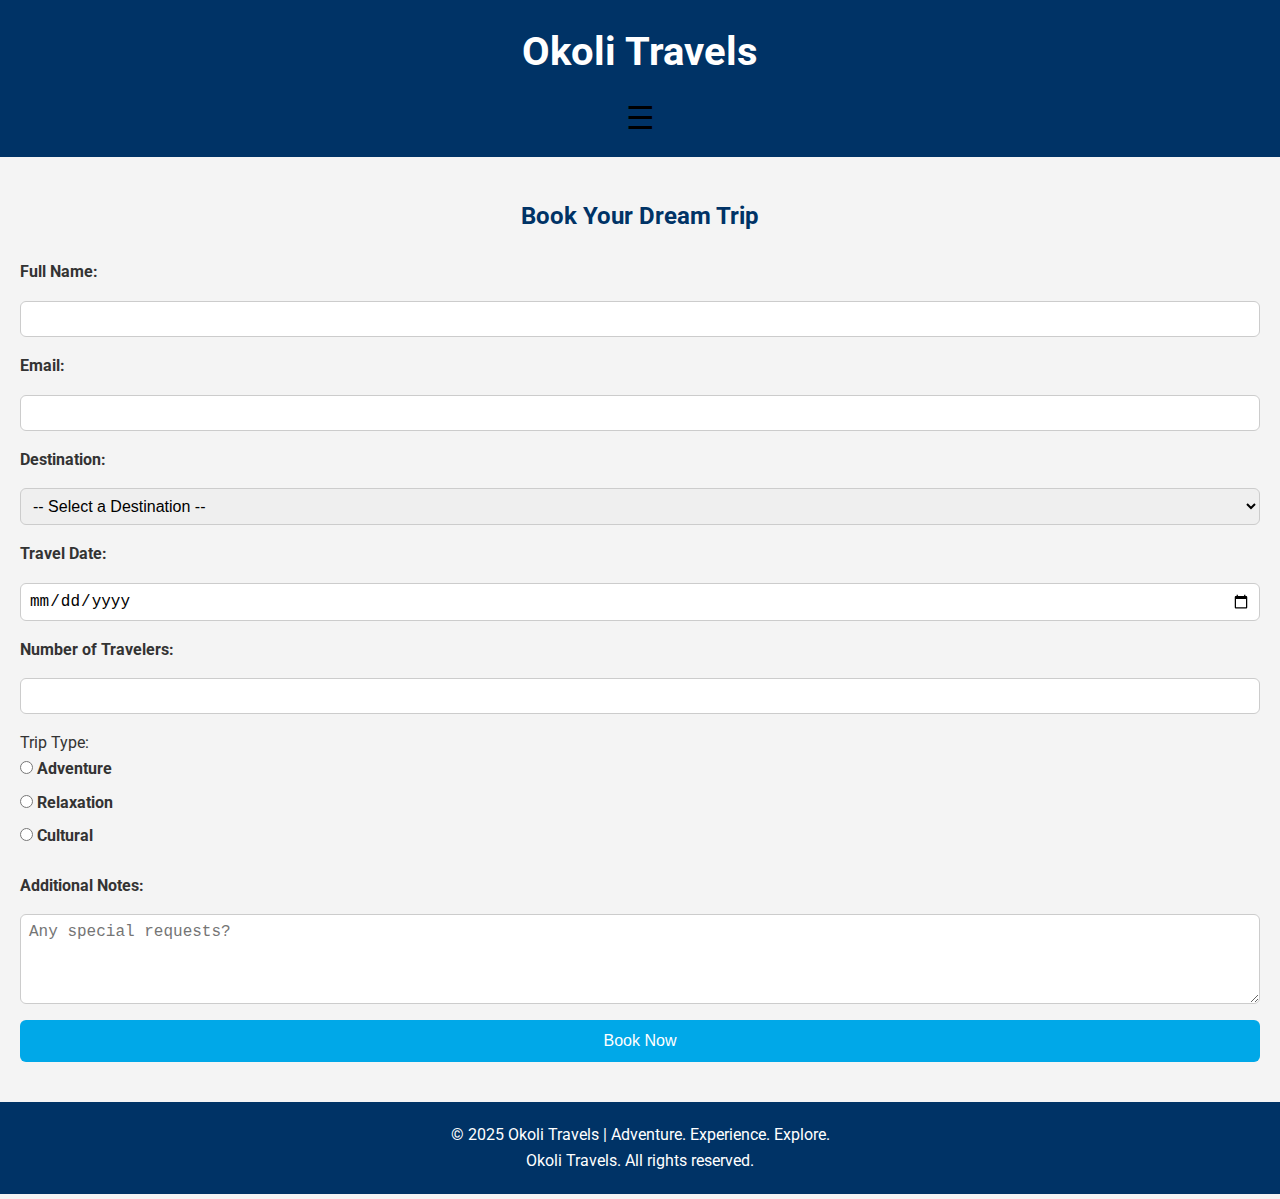
<file: Project/book.html>
<!DOCTYPE html>
<html lang="en">
<head>
    <meta charset="UTF-8">
    <meta name="viewport" content="width=device-width, initial-scale=1.0">
    <meta name="description" content="Book your next adventure with our easy-to-use booking form.">
    <title>Okoli Travels - Booking</title>
    <meta name="author" content="Okoli Travels">

    <!-- Open Graph Meta Tags -->
    <meta property="og:title" content="Okoli Travels - Explore the World">
    <meta property="og:description" content="Book your next adventure with Okoli Travels.">
    <meta property="og:type" content="website">
    <meta property="og:image" content="https://nsisong-byuidaho.github.io/wdd231/Project/images/hero-small.webp">
    <meta property="og:url" content="https://nsisong-byuidaho.github.io/wdd231/Project/book.html">

    <!-- CSS -->
    <link rel="stylesheet" href="styles/base.css">

    <!-- Google Fonts -->
    <link rel="preconnect" href="https://fonts.googleapis.com">
    <link rel="preconnect" href="https://fonts.gstatic.com" crossorigin>
    <link href="https://fonts.googleapis.com/css2?family=Roboto:wght@400;700&display=swap" rel="stylesheet">

    <!-- Favicon -->
    <link rel="icon" href="images/favicon.ico">

    <!-- JavaScript -->
    <script src="scripts/menu.js" defer></script>
    <script src="scripts/data.js"></script>
    <script src="scripts/destinations.js"></script>
    <script src="scripts/book.js"></script>
</head>
<body>
    <header>
        <h1>Okoli Travels</h1>
    <nav>
        <button id="menu" class="ham-button">
            ☰
        </button>
        <ul class="navigation">
          <li><a href="index.html" class="active">Home</a></li>
          <li><a href="destinations.html">Destinations</a></li>
          <li><a href="book.html">Book a Trip</a></li>
        </ul>
    </nav>
    </header>
  <main>
    <section class="booking-section">
      <h2>Book Your Dream Trip</h2>
      <form action="confirmation.html" method="get" id="bookingForm">
        <label for="fullName">Full Name:</label>
        <input type="text" id="fullName" name="fullName" required />

        <label for="email">Email:</label>
        <input type="email" id="email" name="email" required />

        <label for="destination">Destination:</label>
        <select id="destination" name="destination" required>
          <option value="">-- Select a Destination --</option>
          <option value="Paris">Paris</option>
          <option value="Tokyo">Tokyo</option>
          <option value="Bali">Bali</option>
          <option value="New York City">New York City</option>
          <option value="Victoria Falls">Victoria Falls</option>
          <option value="Petra">Petra</option>
          <option value="Machu Picchu">Machu Picchu</option>
          <option value="Cairo">Cairo</option>
          <option value="Santorini">Santorini</option>
          <option value="Sydney">Sydney</option>
          <option value="Reykjavik">Reykjavik</option>
          <option value="Rome">Rome</option>
          <option value="Cape Town">Cape Town</option>
          <option value="Dubai">Dubai</option>
          <option value="Banff">Banff</option>
        </select>

        <label for="travelDate">Travel Date:</label>
        <input type="date" id="travelDate" name="travelDate" required />

        <label for="travelers">Number of Travelers:</label>
        <input type="number" id="travelers" name="travelers" min="1" required />

        <fieldset>
          <legend>Trip Type:</legend>
          <label><input type="radio" name="tripType" value="Adventure" required /> Adventure</label>
          <label><input type="radio" name="tripType" value="Relaxation" /> Relaxation</label>
          <label><input type="radio" name="tripType" value="Cultural" /> Cultural</label>
        </fieldset>

        <label for="notes">Additional Notes:</label>
        <textarea id="notes" name="notes" rows="4" placeholder="Any special requests?"></textarea>

        <button type="submit">Book Now</button>
      </form>
    </section>
  </main>

  <footer>
    <p>&copy; 2025 Okoli Travels | Adventure. Experience. Explore.</p> Okoli Travels. All rights reserved. </p>
  </footer>
</body>
</html>
</file>
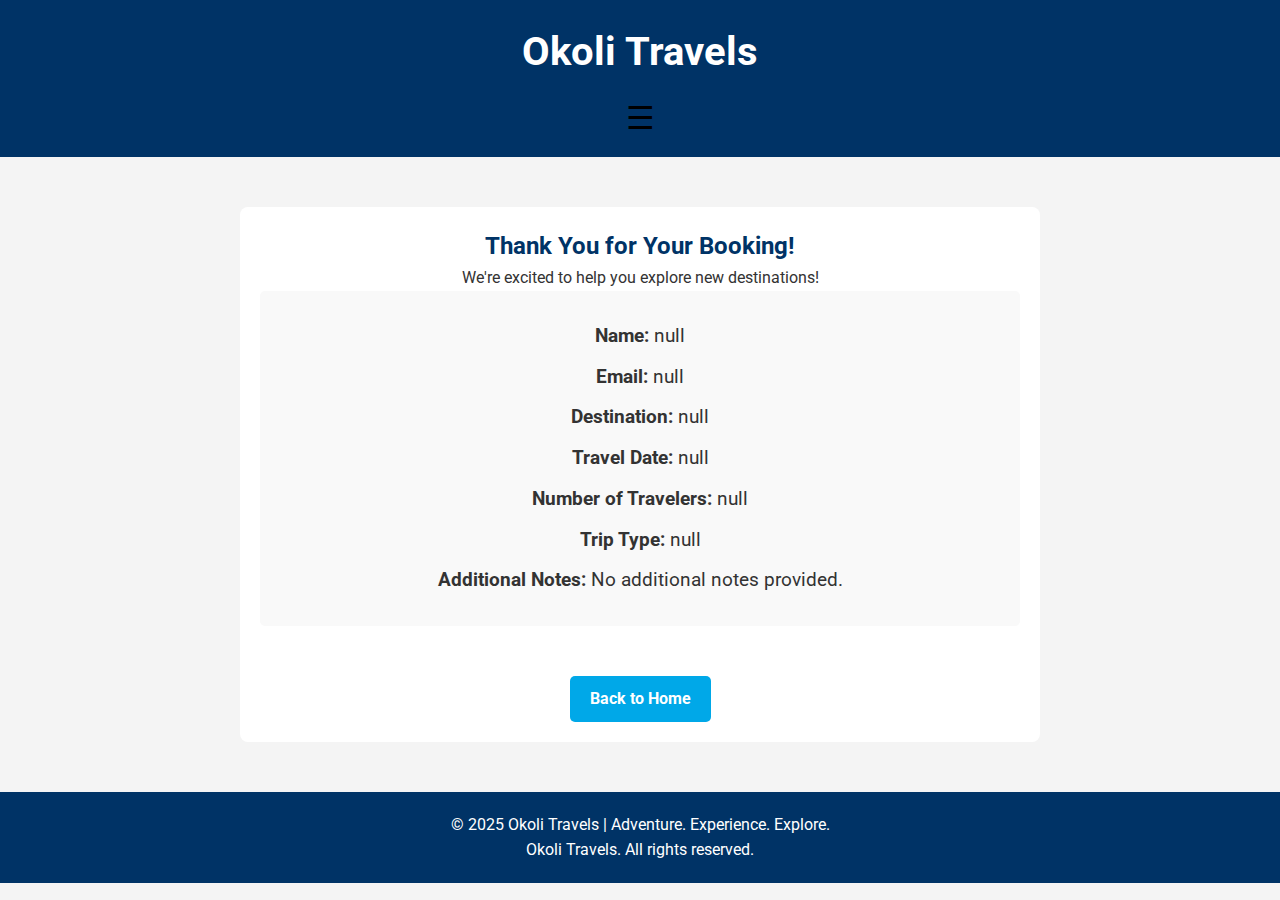
<file: Project/confirmation.html>
<!DOCTYPE html>
<html lang="en">

<head>
    <meta charset="UTF-8">
    <meta name="viewport" content="width=device-width, initial-scale=1.0">
    <title>Booking Confirmation - Okoli Travels</title>
    <meta name="description" content="Thank you for booking with Okoli Travels! Your next adventure awaits. Check out your booking details here.">
    <meta name="author" content="Okoli Travels">

    <!-- Open Graph Meta Tags -->
    <meta property="og:title" content="Booking Confirmation - Okoli Travels">
    <meta property="og:description" content="Thank you for booking with Okoli Travels. Your adventure is about to begin!">
    <meta property="og:type" content="website">
    <meta property="og:image" content="https://nsisong-byuidaho.github.io/wdd231/Project/images/hero-small.webp">
    <meta property="og:url" content="https://nsisong-byuidaho.github.io/wdd231/Project/confirmation.html">

    <!-- CSS -->
    <link rel="stylesheet" href="styles/base.css">

    <!-- Google Fonts -->
    <link rel="preconnect" href="https://fonts.googleapis.com">
    <link rel="preconnect" href="https://fonts.gstatic.com" crossorigin>
    <link href="https://fonts.googleapis.com/css2?family=Roboto:wght@400;700&display=swap" rel="stylesheet">

    <!-- Favicon -->
    <link rel="icon" href="images/favicon.ico">
    <!-- JavaScript -->
    <script src="scripts/menu.js" defer></script>
    <script src="scripts/book.js"></script>
</head>

<body>
    <header>
        <h1>Okoli Travels</h1>
    <nav>
        <button id="menu" class="ham-button">
            ☰
        </button>
        <ul class="navigation">
          <li><a href="index.html" class="active">Home</a></li>
          <li><a href="destinations.html">Destinations</a></li>
          <li><a href="book.html">Book a Trip</a></li>
        </ul>
    </nav>
    </header>
  <main class="confirmation-container">
    <h2>Thank You for Your Booking!</h2>
    <p>We're excited to help you explore new destinations!</p>
    
    <div id="confirmation-details">
      <!-- Dynamic content will be loaded here -->
    </div>

    <a href="index.html" class="btn">Back to Home</a>
  </main>
  <footer>
    <p>&copy; 2025 Okoli Travels | Adventure. Experience. Explore.</p> Okoli Travels. All rights reserved. </p>
  </footer>

  <script type="module" src="scripts/confirmation.js"></script>
</body>
</html>
</file>
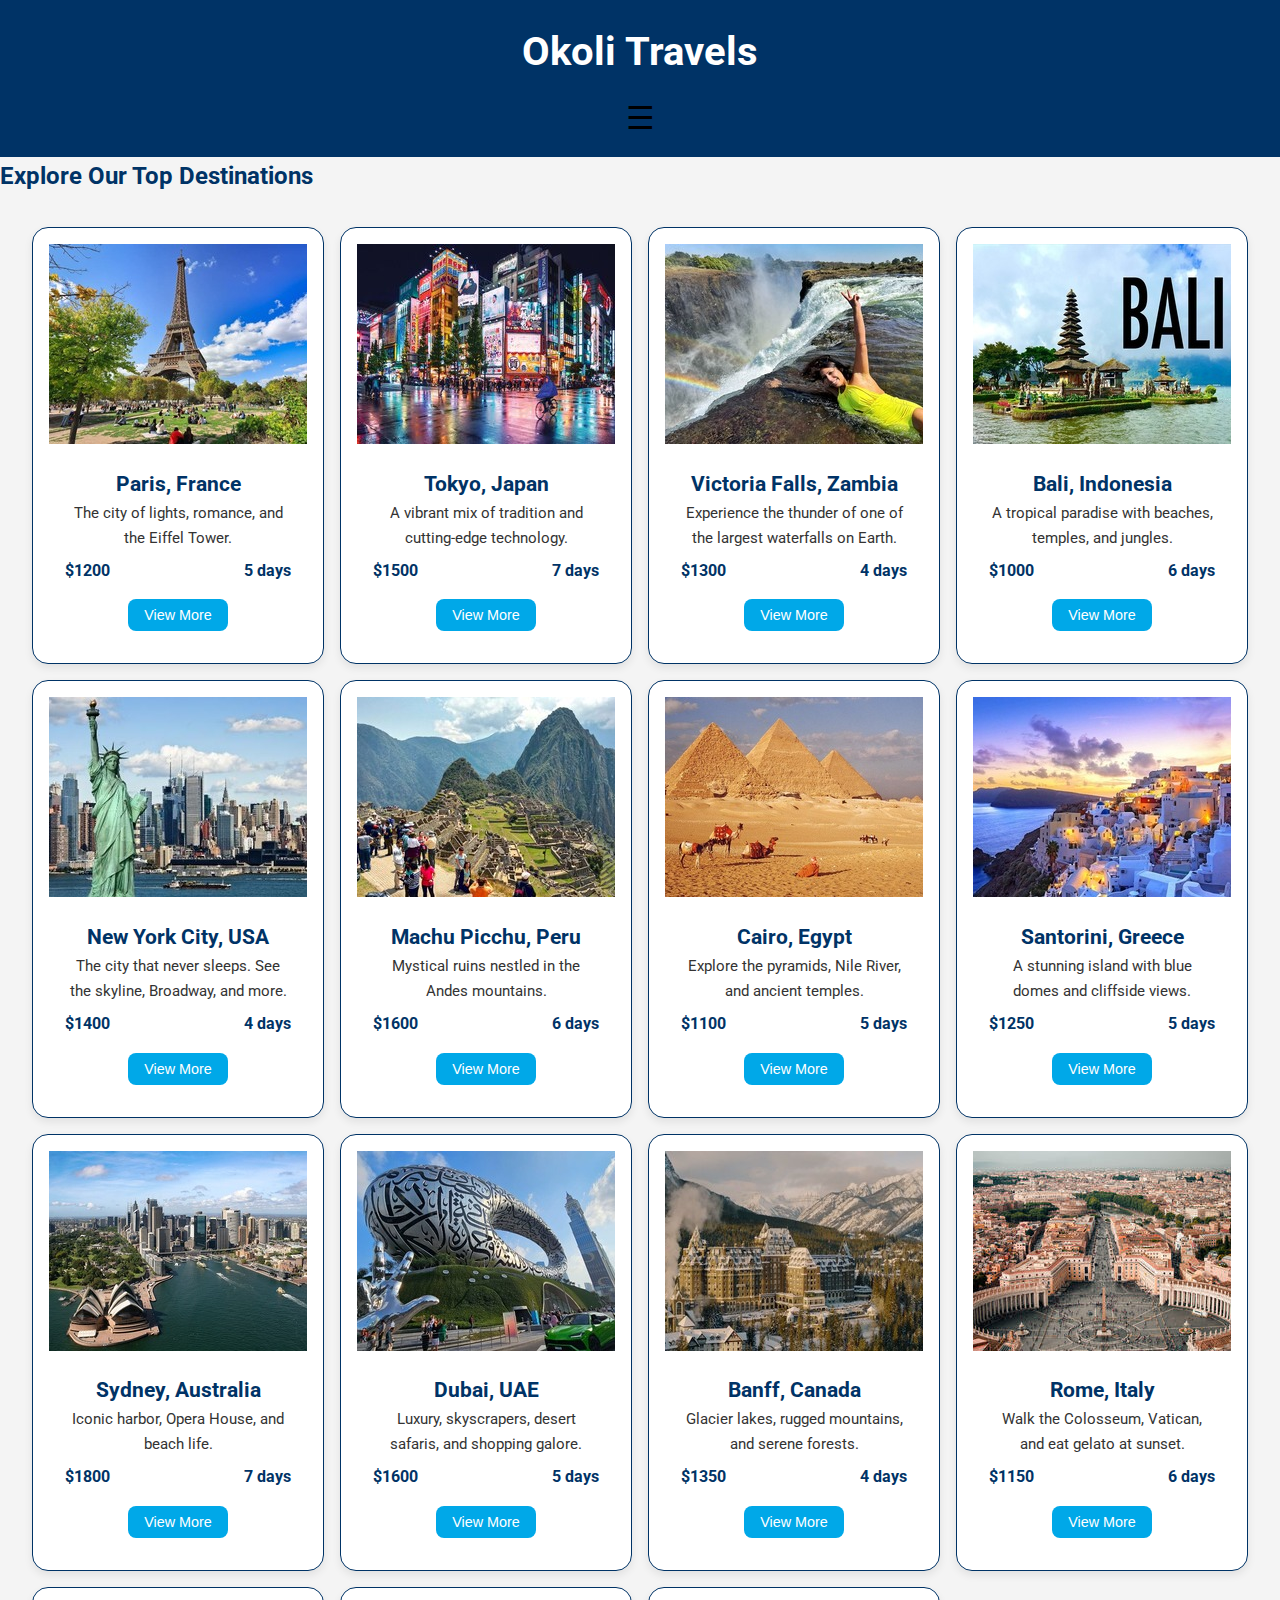
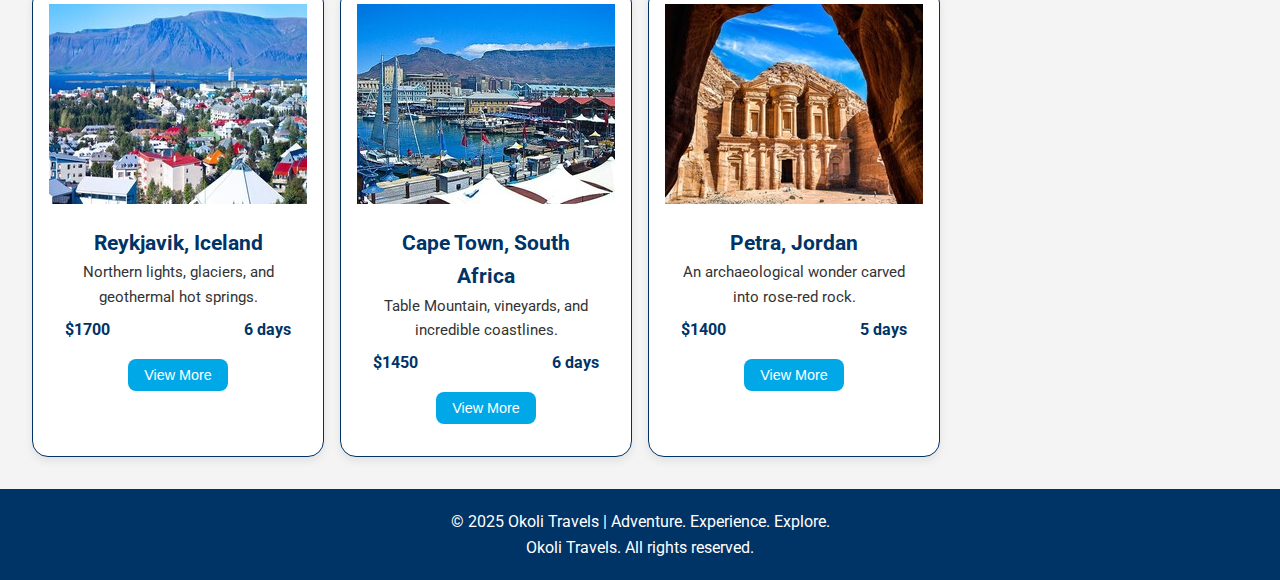
<file: Project/destinations.html>
<!DOCTYPE html>
<html lang="en">
<head>
    <meta charset="UTF-8">
    <meta name="viewport" content="width=device-width, initial-scale=1.0">
    <meta name="description" content="Discover the best travel destinations around the world.">
    <title>Travel Agency - Destinations</title>
    <meta name="author" content="Okoli Travels">

    <!-- Open Graph Meta Tags -->
    <meta property="og:title" content="Okoli Travels - Explore the World">
    <meta property="og:description" content="Discover your next adventure with Okoli Travels.">
    <meta property="og:type" content="website">
    <meta property="og:image" content="https://nsisong-byuidaho.github.io/wdd231/Project/images/hero-small.webp">
    <meta property="og:url" content="https://nsisong-byuidaho.github.io/wdd231/Project/destination.html">

    <!-- CSS -->
    <link rel="stylesheet" href="styles/base.css">

    <!-- Google Fonts -->
    <link rel="preconnect" href="https://fonts.googleapis.com">
    <link rel="preconnect" href="https://fonts.gstatic.com" crossorigin>
    <link href="https://fonts.googleapis.com/css2?family=Roboto:wght@400;700&display=swap" rel="stylesheet">

    <!-- Favicon -->
    <link rel="icon" href="images/favicon.ico">

    <!-- JavaScript -->
    <script src="scripts/menu.js" defer></script>
    <script src="scripts/book.js" defer></script>
    <script src="scripts/confirmation.js" defer></script>
    <script src="scripts/destinations.js" defer></script>
    <script src="scripts/data.js" defer></script>
</head>
<body>
    <header>
        <h1>Okoli Travels</h1>
    <nav>
        <button id="menu" class="ham-button">
            ☰
        </button>
        <ul class="navigation">
          <li><a href="index.html" class="active">Home</a></li>
          <li><a href="destinations.html">Destinations</a></li>
          <li><a href="book.html">Book a Trip</a></li>
        </ul>
    </nav>
    </header>
    <main>
        <h2>Explore Our Top Destinations</h2>
        <div class="destination-grid" id="destinationContainer"></div>
      </main>
    
      <!-- Modal -->
      <div id="modal" class="modal"></div>

      <footer>
        <p>&copy; 2025 Okoli Travels | Adventure. Experience. Explore.</p> Okoli Travels. All rights reserved. </p>
      </footer>
    <script type="module" src="scripts/app.js"></script>

</body>
</html>
</file>
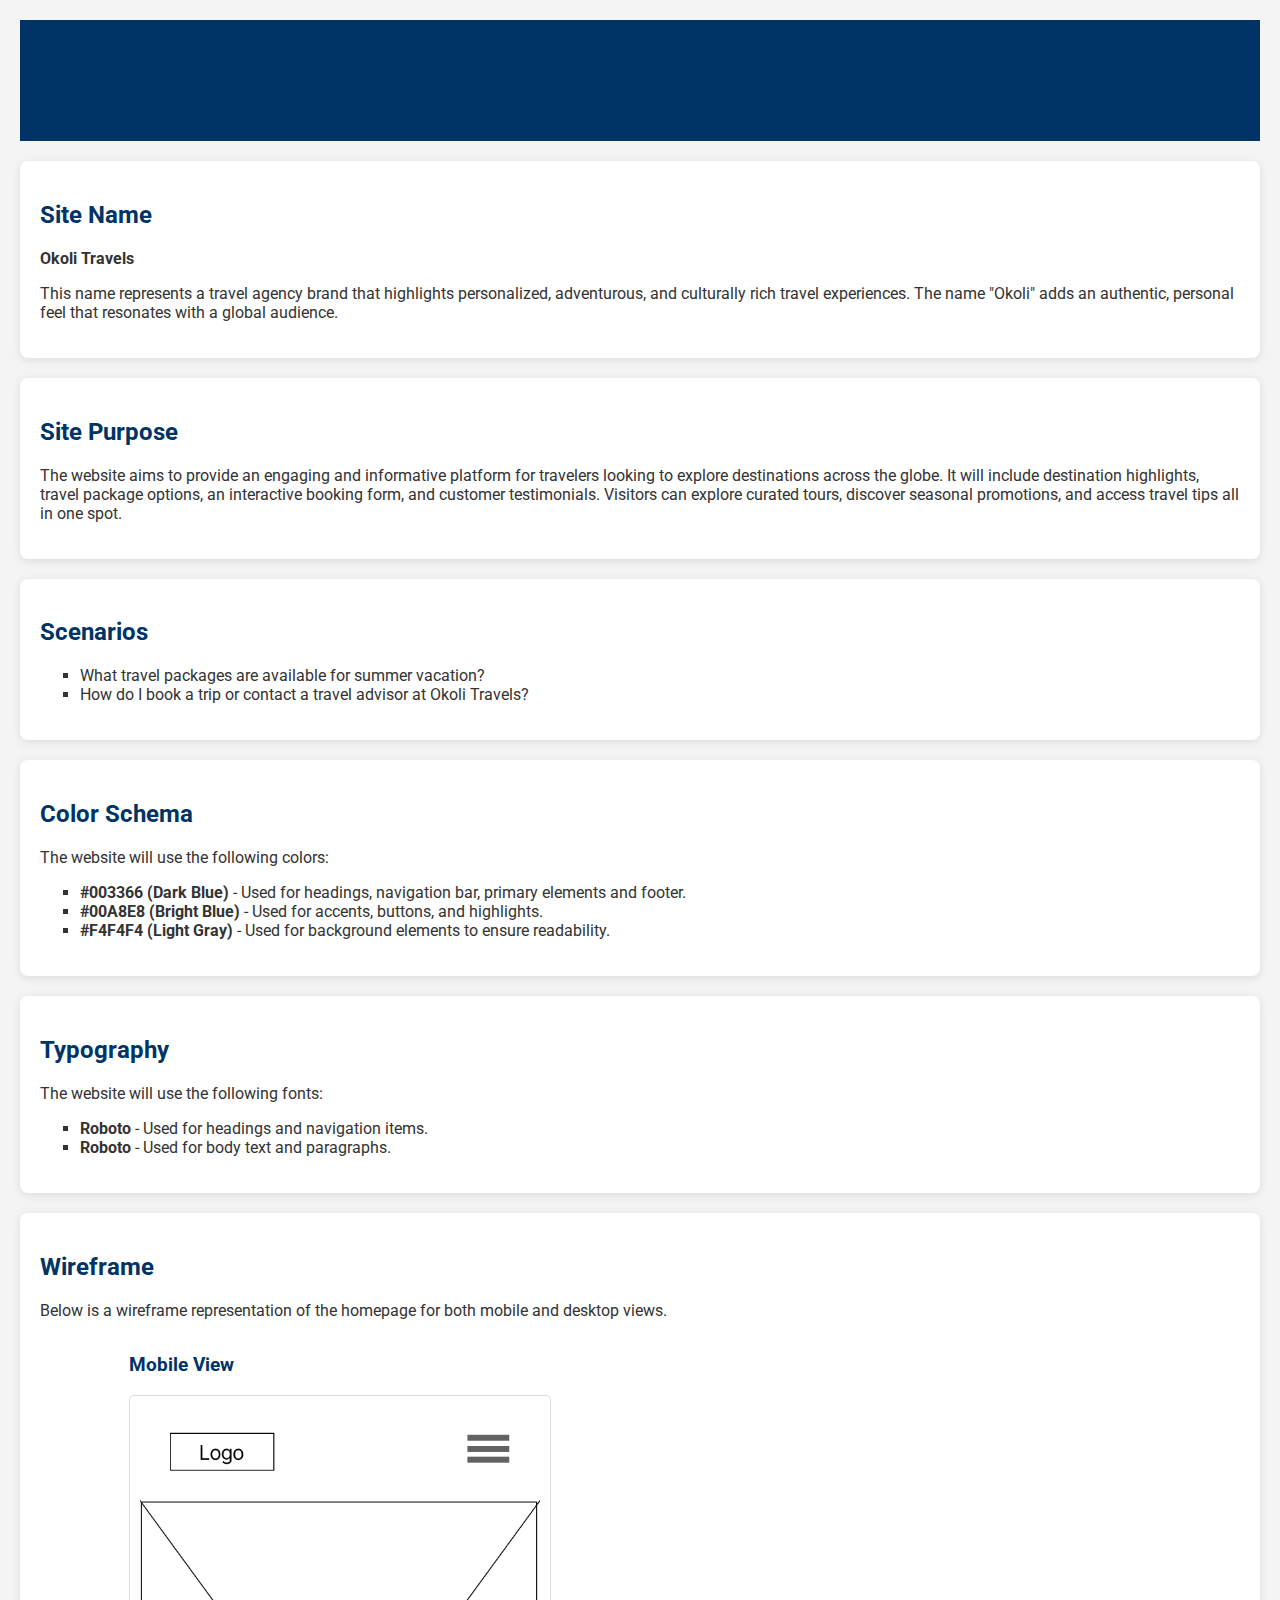
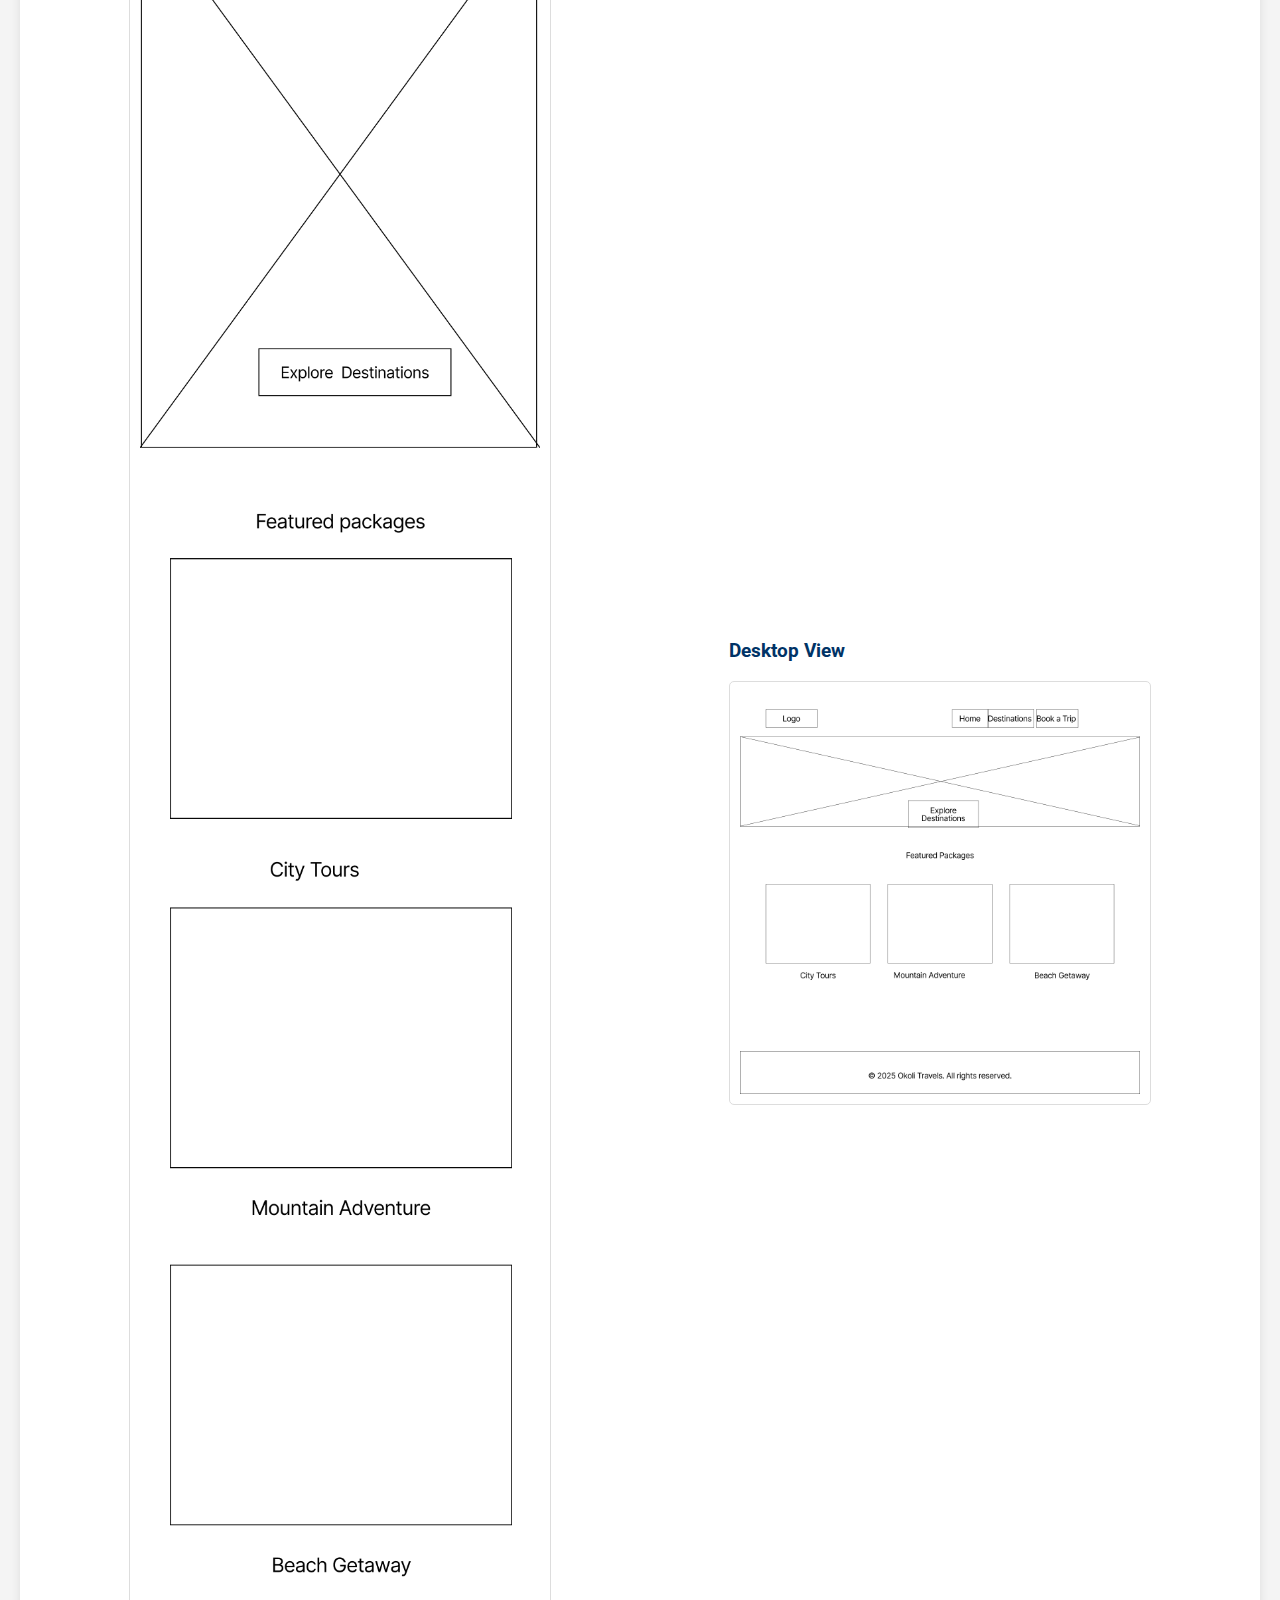
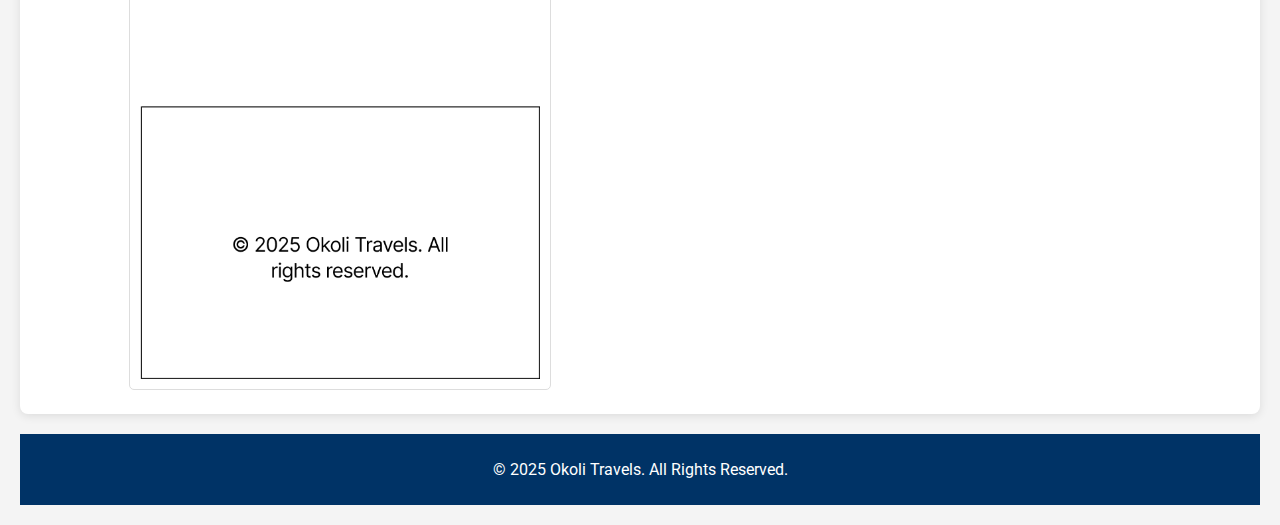
<file: Project/siteplan.html>
<!DOCTYPE html>
<html lang="en">
<head>
    <meta charset="UTF-8">
    <meta name="viewport" content="width=device-width, initial-scale=1.0">
    <title>Okoli Travels | Site Plan</title>
    <meta name="description" content="Project Website Plan">
    <meta name="author" content="Nsisong Akpanudo">
    <link rel="stylesheet" href="styles/siteplan.css">
    <link rel="preconnect" href="https://fonts.googleapis.com">
    <link rel="preconnect" href="https://fonts.gstatic.com" crossorigin>
    <link href="https://fonts.googleapis.com/css2?family=Roboto:wght@400;700&display=swap" rel="stylesheet">
</head>
<body>
    <header>
        <h1>Okoli Travels: Site Plan</h1>
    </header>

    <main>
        <section id="site-name">
            <h2>Site Name</h2>
            <p><strong>Okoli Travels</strong></p>
            <p> This name represents a travel agency brand that highlights personalized, adventurous, 
                and culturally rich travel experiences. The name "Okoli" adds an authentic, personal 
                feel that resonates with a global audience.</p>
        </section>

        <section id="site-purpose">
            <h2>Site Purpose</h2>
            <p> The website aims to provide an engaging and informative platform for travelers looking 
                to explore destinations across the globe. It will include destination highlights, travel 
                package options, an interactive booking form, and customer testimonials. Visitors can explore 
                curated tours, discover seasonal promotions, and access travel tips all in one spot.</p>
        </section>

        <section id="scenarios">
            <h2>Scenarios</h2>
            <ul>
                <li>What travel packages are available for summer vacation?</li>
                <li>How do I book a trip or contact a travel advisor at Okoli Travels?</li>
            </ul>
        </section>

        <section id="color-schema">
            <h2>Color Schema</h2>
            <p>The website will use the following colors:</p>
            <ul>
                <li><strong>#003366 (Dark Blue)</strong> - Used for headings, navigation bar, primary elements and footer.</li>
                <li><strong>#00A8E8 (Bright Blue)</strong> - Used for accents, buttons, and highlights.</li>
                <li><strong>#F4F4F4 (Light Gray)</strong> - Used for background elements to ensure readability.</li>
            </ul>
        </section>

        <section id="typography">
            <h2>Typography</h2>
            <p>The website will use the following fonts:</p>
            <ul>
                <li><strong>Roboto</strong> - Used for headings and navigation items.</li>
                <li><strong>Roboto</strong> - Used for body text and paragraphs.</li>
            </ul>
        </section>

        <section id="wireframe">
            <h2>Wireframe</h2>
            <p>Below is a wireframe representation of the homepage for both mobile and desktop views.</p>
            <div class="wireframe-container">
                <div>
                    <h3>Mobile View</h3>
                    <img src="images/wireframe-mobile.png" alt="Wireframe of mobile view">
                </div>
                <div>
                    <h3>Desktop View</h3>
                    <img src="images/wireframe-desktop.png" alt="Wireframe of desktop view">
                </div>
            </div>
        </section>
    </main>
    <footer>
        <p>© 2025 Okoli Travels. All Rights Reserved.</p>
    </footer>
</body>
</html>
</file>
<file: styles/small.css>
:root {
    --back_color1: #0D1B2A;
    --back_color2: #1D5599;
    --back_color3: #57849C;
    --accent_color1: #7FC6DE;
    --accent_color2: #DFDFDF;
    --accent_color3: #EFEFEF;
    --accent_color4: #912A2A;
    --active_yellow: #6a6a04;
}

* {
    box-sizing: border-box;
    font-family: Roboto, sans-serif;
}

body {
    display: flex;
    flex-direction: column;
    width: 100%;
}
p {
    text-decoration: solid;
    font-weight: 500;
    font-size: large;
    font-stretch: semi-expanded;

}

header {
    background-color: var(--back_color2);
    width: 100%;
}

header,
body {
    margin: 0 auto;
    max-width: 1000px;
}

footer {
    padding: 1rem;
    margin-bottom: 3rem;
    color: var(--accent_color3);
    background-color: var(--back_color2);
    text-align: center;
}
h1 {
    font-size: 1.5rem;
    text-align: left;
    margin-right: 2rem;
    color: var(--accent_color3);
}

h2 {
    color: var(--accent_color3);
    background-color: var(--back_color2);
    font-size: 1.2rem;
    border-top-left-radius: 8px 8px;
    border-top-right-radius: 8px 8px;
    padding: 0.5rem;
    margin: auto;
    height: auto;
    width: 100%;
}

h3 {
    color: var(--accent_color3);
    margin: 0.5rem;
    font-size: 1rem;
    text-align: center;
}

nav {
    max-width: 100%;
    margin: 1rem auto;
}

nav a:hover {
    text-decoration: underline;
}

figure {
    position: relative;
}

figure img {
    display: block;
    text-align: center;
    margin: auto;
}

figcaption {
    text-align: center;
    padding-top: 0.5rem;
}

img {
    margin-right: 1rem;
}

button {
    margin-left: 1rem;
}

ul li {
    color: var(--back_color2);
}

p.done {
    background-color: var(--accent_color4);
    color: white;
    padding: 5%;
}

p.notdone {
    background-color: var(--accent_color2);
    color: var(--back_color1);
    padding: 5%
}

#grid-container {
    display: block;
    width: 100%;
    margin: 0 auto;
}

#menu {
    font-size: 1.5rem;
    border: 0;
    background: none;
    color: var(--back_color1);
    position: absolute;
    top: 2rem;
    right: 0.5rem;
}

#menu::before {
    content: "☰";
    color: var(--accent_color3)
}

#menu.open::before {
    content: "❎";
}

#course-container {
    display: grid;
    grid-template-columns: 3fr 1fr;
    justify-content: center;
}

.container {
    box-sizing: border-box;
    border: solid var(--accent_color2) 1px;
    display: grid;
    grid-template-columns: repeat(auto-fit, minmax(250px, 1fr));
    grid-gap: 5px;
    place-items: center;
}

.navigation {
    display: flex;
    flex-direction: column;
    list-style: none;
    background-color: var(--back_color1);
    color: #fff;
}

.navigation a {
    display: none;
    padding: 1rem;
    text-align: center;
    text-decoration: none;
    color: var(--accent_color3);
}

.navigation a:hover {
    background-color: var(--accent_color2);
    color: var(--back_color1);
    font-weight: 700;
}

.selector {
    display: flex;
    flex-direction: row;
    justify-content: center;
    list-style: none;
    background-color: var(--accent_color3);
    margin: 1rem;
}

.selector a {
    display: block;
    padding: 0.5rem 1rem;
    margin: 0.5rem;
    text-align: center;
    text-decoration: none;
    background-color: var(--back_color1);
    color: var(--accent_color3);
}

.selector a:hover {
    background-color: var(--accent_color2);
    color: var(--back_color1);
    font-weight: 700;
}

.open a {
    display: block;
}

.head {
    display: flex;
    justify-content: center;
    margin: 1rem;
    max-width: 100%;
}

.headtag {
    margin-left: 20rem;
}

section {
    border-radius: 10px;
    border: 2px solid var(--back_color1);
    margin: 0.5rem auto;
    height: auto;
    width: 100%;
}

.rounded-box1 {
    grid-column: 1 / 2;
}

.rounded-box2 {
    grid-column: 2 / 3;
}

.rounded-box3 {
    grid-column: 1 / 3;
}

.content1 {
    margin: 7px;
    border: 5px solid var(--accent_color2);
    background-color: var(--accent_color3);
}

.courses {
    padding-left: 2rem;
    ;
}

.active {
    color: var(--active_yellow);
}
</file>
<file: styles/large.css>
/* Larger Views ******************************/
@media screen and (min-width: 650px) {
	nav {
		display: flex;
        flex: 1 1 100%;
	}

    header {
        padding: 0px;
        background-color: var(--back_color2);
        color: var(--accent_color3);
        border: 1px solid var(--back_color2);
    }

    h1 {
        font-size: 2.5rem;
        margin-left: 0;
        text-align: center;
    }

    h2 {
        font-size: 2rem;
        text-align: center;
    }

    #grid-container {
        display: grid;
        column-gap: 0.5rem;
        width: 100%;
        margin: 0.5rem auto;
        grid-template-columns: 2fr minmax(200px, 1fr);
        max-width: 1200px;
        
    }

     /* hide hamburger button */
    #menu {
        display: none;
    }

    .navigation {
        flex-direction: row;
    }

    .navigation a {
        display: block;
        flex: 1 1 100%;
    }
          
    .navigation a:hover {
        font-weight: 700;
        color: var(--back_color1);
        background-color: var(--active_yellow);
        text-decoration: underline;
        text-decoration-color: var(--wild_red);
    }

    .stuff {
        margin: 1rem auto;
    }
}
</file>
<file: chamber/styles/base.css>
/* General styles */
body {
    font-family: 'Roboto', sans-serif;
    margin: 0;
    padding: 0;
    background-color: #f9f9f9;
    color: #333;
}

header {
    background-color: #003366;
    color: white;
    text-align: center;
    padding: 1rem;
    font-weight: 700;
}

nav ul {
    list-style-type: none;
    padding: 0;
}

nav ul li {
    display: inline;
    margin: 0 10px;
}

nav a {
    text-decoration: none;
    color: white;
    font-weight: bold;
}

nav a:hover {
    text-decoration: underline;
    background-color: #0e024a;
}


main {
    padding: 20px;
}

h1, h2 {
    text-align: center;
}

/* View Toggle Buttons */
.view-toggle {
    display: flex;
    justify-content: center;
    margin-bottom: 20px;
}

.view-toggle button {
    background-color: #00509e;
    color: white;
    border: none;
    padding: 10px 15px;
    margin: 0 5px;
    cursor: pointer;
    border-radius: 5px;
}

.view-toggle button:hover {
    background-color: #003366;
}

/* Directory Styles */
#members-container {
    display: flex;
    flex-wrap: wrap;
    justify-content: center;
    gap: 15px;
}

/* Grid View: Ensures 3 columns */
.grid-view .member-card {
    width: calc(33.333% - 20px);
    max-width: 300px;
    border: 1px solid #ccc;
    padding: 10px;
    background-color: white;
    text-align: center;
}

/* List View: Aligns items properly */
.list-view .member-card {
    width: 100%;
    display: flex;
    align-items: center;
    justify-content: flex-start;
    border-bottom: 1px solid #ccc;
    padding: 10px;
    gap: 15px;
}

/* Membership Level Badge */
.membership-level {
    display: inline-block;
    padding: 5px 10px;
    border-radius: 5px;
    font-size: 0.9rem;
    font-weight: bold;
}

.level-Gold {
    background-color: gold;
    color: black;
}

.level-Silver {
    background-color: silver;
    color: black;
}

.level-Bronze {
    background-color: #cd7f32;
    color: white;
}

footer {
    text-align: center;
    background-color: #003366;
    color: white;
    padding: 10px;
    margin-top: 20px;
}
/* Index page */
/* === Hero Section === */
.hero {
    position: relative;
    text-align: center;
    color: white;
}

.hero img {
    width: 100%;
    height: auto;
}

.hero-text {
    position: absolute;
    top: 50%;
    left: 50%;
    transform: translate(-50%, -50%);
    background: rgba(0, 0, 0, 0.6);
    padding: 20px;
    border-radius: 10px;
}

.hero-text h1 {
    margin: 0;
    font-size: 2rem;
}

.cta-button {
    display: inline-block;
    margin-top: 10px;
    padding: 10px 20px;
    background: #ff9800;
    color: white;
    text-decoration: none;
    border-radius: 5px;
}

.cta-button:hover {
    background: #e68900;
}

/* === Events Section === */
.events, .weather, .spotlights {
    background: white;
    padding: 20px;
    margin: 20px;
    border-radius: 10px;
    box-shadow: 0px 0px 10px rgba(0, 0, 0, 0.1);
    justify-content: center;
}
.events {
    text-align: center; 
    display: flex;
    flex-direction: column;
    align-items: center;  
    justify-content: center;
}    
.weather {
    text-align: center; 
    display: flex;
    flex-direction: column;
    align-items: center; 
    justify-content: center;
}
.weather-info {
    display: flex;
    flex-direction: column;
    align-items: center;
    justify-content: center;
}

.events h2, .weather h2, .spotlights h2 {
    color: #00447c;
}

/* === Weather Section === */
.weather img {
    display: block;
    margin: 0 auto;
    width: 80px;
}

#forecast {
    display: flex;
    justify-content: center;
    gap: 15px;
}

.forecast-card {
    background: white;
    padding: 10px;
    border-radius: 8px;
    box-shadow: 0px 0px 5px rgba(0, 0, 0, 0.1);
    text-align: center;
}

.forecast-card img {
    width: 50px;
}

/* === Spotlight Section === */
.spotlights {
    text-align: center;
    margin: 20px auto;
}

.spotlight-wrapper {
    display: flex;
    justify-content: center;
    gap: 20px;
    flex-wrap: wrap;
}

.spotlight-card {
    background: #fff;
    border-radius: 10px;
    box-shadow: 2px 2px 10px rgba(0, 0, 0, 0.1);
    padding: 15px;
    width: 280px;
    text-align: center;
}
.spotlights h2 {
    text-align: center;
}


.spotlight-img {
    width: 100%;
    max-width: 150px;
    border-radius: 50%;
    margin-bottom: 10px;
}

.spotlight-card h3 {
    font-size: 18px;
    color: #333;
}

.spotlight-card p {
    font-size: 14px;
    color: #666;
}

.spotlight-card a {
    display: block;
    margin-top: 10px;
    color: #007bff;
    text-decoration: none;
    font-weight: bold;
}

.spotlight-card a:hover {
    text-decoration: underline;
}

/* === Join Page === */

/* Membership Form */
form {
    display: flex;
    flex-direction: column;
    gap: 15px;
    padding: 20px;
}

form label {
    display: flex;
    flex-direction: column;
    font-weight: bold;
}

input, select, textarea {
    padding: 10px;
    border: 1px solid #ccc;
    border-radius: 5px;
    font-size: 1em;
}

input[type="submit"] {
    background-color: #004080;
    color: white;
    cursor: pointer;
    font-size: 1.2em;
    padding: 12px;
    border: none;
    border-radius: 5px;
    transition: background 0.3s;
}

input[type="submit"]:hover {
    background-color: #00264d;
}

/* Membership Cards */
.membership-cards {
    display: grid;
    grid-template-columns: 1fr;
    gap: 15px;
    margin-top: 20px;
}

.card {
    background-color: #004080;
    color: white;
    padding: 15px;
    border-radius: 5px;
    text-align: center;
    opacity: 0;
    transform: translateY(30px);
    animation: fadeInUp 1s ease-out forwards;
    
}

.card h3 {
    margin-top: 0;
}

.card button {
    background-color: white;
    color: #004080;
    border: none;
    padding: 10px;
    cursor: pointer;
    font-size: 1em;
    margin-top: 10px;
}

.card button:hover {
    background-color: #ccc;
}

/* Membership Animation */
@keyframes fadeInUp {
    to {
        opacity: 1;
        transform: translateY(0);
    }
}

/* Modals */
.modal {
    display: none;
    position: fixed;
    top: 0;
    left: 0;
    width: 100%;
    height: 100%;
    background: rgba(0, 0, 0, 0.5);
    justify-content: center;
    align-items: center;
}

.modal-content {
    background: white;
    padding: 20px;
    border-radius: 8px;
    width: 80%;
    text-align: center;
}

.close {
    float: right;
    font-size: 24px;
    cursor: pointer;
}

/* Base Styles */
.navigation {
    display: flex;
    list-style-type: none;
    padding: 0;
    margin: 0;
}

.navigation li {
    margin: 0;
}

.navigation li a {
    text-decoration: none;
    padding: 1rem;
    display: block;
}

/* Make the menu hidden by default for small screens */
.navigation {
    display: none; /* Hide navigation by default */
}

.navigation.open {
    display: flex; /* Display the menu when open */
    flex-direction: column; /* Stack the items vertically */
}

/* Hamburger button styling */
.ham-button {
    font-size: 2rem;
    background: none;
    border: none;
    cursor: pointer;
}

/* Media Query for Small Screens */
@media (max-width: 768px) {
    /* Adjust the navigation for mobile view */
    .navigation {
        display: none;
        flex-direction: column; /* Stack menu items vertically */
    }

    .navigation.open {
        display: flex;
    }

    .ham-button {
        display: block;
    }
}
@media screen and (max-width: 640px) {
    .cards-grid {
      display: grid;
      grid-template-columns: 1fr;
      grid-template-areas:
        "card1"
        "card2"
        "card3"
        "card4"
        "card5"
        "card6"
        "card7"
        "card8";
    }
  }
  .visit-message {
    padding: 1rem;
    background-color: #fff8dc;
    border-left: 4px solid orange;
    font-weight: bold;
    font-size: 1.1rem;
    margin-bottom: 1rem;
  }
</file>
<file: chamber/styles/large.css>
@media screen and (min-width: 768px) {
    /* HERO SECTION */
    .hero-text {
        width: 50%;
    }

    /* SPOTLIGHT SECTION */
    .spotlights {
        display: flex;
        justify-content: center; 
        gap: 20px;
        flex-wrap: wrap; 
    }

    .spotlight-card {
        flex: 1 1 30%; 
        max-width: 280px; 
    }

    /* NAVIGATION */
    nav ul {
        display: flex;
        justify-content: center;
        flex-wrap: wrap;
    }

    nav ul li {
        margin: 0 20px;
    }

    /* GRID VIEW LAYOUT */
    .grid-view {
        display: grid;
        grid-template-columns: repeat(auto-fit, minmax(200px, 1fr)); 
        gap: 20px;
    }

    .grid-view .member-card {
        width: auto;
    }

    /* LIST VIEW STYLING */
    .list-view .member-card {
        width: 80%;
        margin: 0 auto;
        display: flex;
        align-items: center;
        gap: 15px;
        flex-wrap: wrap;
    }

    /* VIEW TOGGLE LAYOUT */
    .view-toggle {
        justify-content: flex-start;
    }
}
@media (min-width: 768px) {
    /* Apply only on the join page */
    .join-page .membership-cards {
        grid-template-columns: repeat(2, 1fr);
    }
}

@media (min-width: 1024px) {
    .join-page main {
        display: flex;
        gap: 20px;
    }

    .join-page form {
        width: 60%;
    }

    .join-page .membership-cards {
        width: 40%;
        grid-template-columns: 1fr;
    }
}
/* === Discover Page Layout === */

.discover-layout {
    display: grid;
    grid-template-areas:
      "visit"
      "cards";
    grid-template-columns: 1fr;
    gap: 1rem;
    padding: 1rem;
  }
  
  .visit-message {
    grid-area: visit;
    background-color: #fffae6;
    padding: 1rem;
    border-left: 4px solid #ffa500;
    font-weight: bold;
  }
  
  .cards-grid {
    grid-area: cards;
    display: grid;
    grid-template-columns: 1fr;
    gap: 1rem;
    padding: 1rem;
    max-width: 1200px;
    margin: 0 auto;
  }
  
  .card figure {
    margin: 0;
  }
  
  .card img {
    width: 100%;
    display: block;
    transition: transform 0.3s ease;
  }
  
  .card h2 {
    font-size: 1.2rem;
    margin: 0.75rem;
  }
  
  .card address,
  .card p {
    padding: 1rem;
    font-size: 1rem;
    
  }
  
  
  /* === Hover effect for desktop only === */
  @media (min-width: 641px) {
    .card:hover {
      transform: scale(1.02);
    }
  
    .card:hover img {
      transform: scale(1.05);
    }
  }
  
  /* === Medium Screens === */
  @media (min-width: 641px) and (max-width: 1024px) {
    .discover-layout {
      grid-template-areas:
        "visit"
        "cards";
    }
  
    .cards-grid {
      grid-template-columns: repeat(2, 1fr);
    }
  }
  
  /* === Large Screens === */
  @media (min-width: 1025px) {
    .discover-layout {
      grid-template-areas:
        "visit cards";
      grid-template-columns: 250px 1fr;
    }
  
    .cards-grid {
      grid-template-columns: repeat(3, 1fr);
    }
  }

  .visit-message.show-message {
    opacity: 1;
    transform: translateY(0);
    display: block;
      
      
}

@media screen and (min-width: 1025px) {
    .cards-grid {
      grid-template-columns: repeat(3, 1fr);
      grid-template-areas:
        "card1 card2 card3"
        "card4 card5 card6"
        "card7 card8 .";
    }
  }
</file>
<file: Project/styles/base.css>
/* Base Styles */
* {
  margin: 0;
  padding: 0;
  box-sizing: border-box;
}

body {
  font-family: 'Roboto', sans-serif;
  line-height: 1.6;
  background-color: #F4F4F4; /* Light Gray */
  color: #333;
}

h1, h2, h3 {
  font-weight: 700;
  color: #003366; /* Dark Blue */
}

/* Header Styles */
header {
  background-color: #003366; /* Dark Blue */
  padding: 20px;
  color: white;
  text-align: center;
}

header h1 {
  font-size: 2.5rem;
  color: white;
}

nav {
  margin-top: 15px;
}
nav ul {
  list-style-type: none;
  padding: 0;
}

nav ul li {
  display: inline;
  margin: 0 10px;
}

nav a {
  text-decoration: none;
  color: white;
  font-weight: bold;
}

nav a:hover {
  text-decoration: underline;
  background-color: #0e024a;
}


/* Hero Section */
.hero {
  background-image: url('images/hero-image.jpg');
  background-size: cover;
  background-position: center;
  height: 60vh;
  display: flex;
  justify-content: center;
  align-items: center;
  position: relative;
  text-align: center;
  color: white;
}

.hero img {
  width: 100%;
  height: auto;
}


.hero-text h1 {
  margin: 0;
  font-size: 2rem;
}
.hero-text {
  text-align: center;
  color: white;
  position: absolute;
  top: 50%;
  left: 50%;
  transform: translate(-50%, -50%);
  background: rgba(0, 0, 0, 0.6);
  padding: 20px;
  border-radius: 10px;
}

.hero-text h2 {
  font-size: 3rem;
  color: aliceblue;
}

.hero-text h3 {
  text-align: center;
  align-items: center;  
  justify-content: center;
}

.hero-text p {
  font-size: 1.25rem;
  margin: 10px 0;
}

.hero-text .btn {
  background-color: #00A8E8; /* Bright Blue */
  color: white;
  padding: 10px 20px;
  font-size: 1rem;
  text-decoration: none;
  border-radius: 5px;
}

.hero-text .btn:hover {
  background-color: #007bb5; /* Slightly darker Bright Blue */
}

/* Main Content Section */
section {
  padding: 40px 20px;
}

section h3 {
  font-size: 2rem;
  margin-bottom: 20px;
}

section p {
  font-size: 1.1rem;
  line-height: 1.8;
  margin-bottom: 20px;
}

ul {
  list-style-type: disc;
  margin-left: 20px;
}

ul li {
  font-size: 1.1rem;
}

/* Highlights Section */
.highlights {
  background-color: #ffffff;
  padding: 40px 20px;
  text-align: center;
}

.highlights h2 {
  font-size: 2.5rem;
  margin-bottom: 20px;
}

.cards {
  display: flex;
  justify-content: space-around;
  gap: 20px;
}

.card {
  background-color: #f9f9f9;
  padding: 20px;
  border-radius: 10px;
  width: 30%;
  text-align: center;
}

.card img {
  width: 250px;
  height: 150px;
  object-fit: cover;
  margin-bottom: 20px;
  transition: transform 0.3s ease-in-out;
}

.card h3 {
  font-size: 1.5rem;
  margin-bottom: 10px;
}

.card p {
  font-size: 1.1rem;
  color: #666;
}

/* Footer Styles */
footer {
  background-color: #003366; /* Dark Blue */
  color: white;
  text-align: center;
  padding: 20px;
}

footer a {
  color: white;
  text-decoration: none;
}

footer a:hover {
  text-decoration: underline;
}

footer p {
  font-size: 1rem;
}

/* Responsive Styles */
@media (max-width: 768px) {
  .hero {
    height: 50vh;
  }

  .hero-text h2 {
    font-size: 2rem;
  }

  .hero-text h3 {
    text-align: center;
  }

  .hero-text p {
    font-size: 1rem;
  }

  .cards {
    flex-direction: column;
    gap: 15px;
  }

  .card {
    width: 80%;
    margin: 0 auto;
  }
}

@media (max-width: 480px) {
  nav .nav-links {
    flex-direction: column;
  }

  nav .nav-links li {
    margin: 10px 0;
  }

  .hero-text h2 {
    font-size: 1.8rem;
    color: aliceblue;
  }

  .hero-text p {
    font-size: 1rem;
  }

  .hero-text .btn {
    font-size: 0.9rem;
  }

  footer p {
    font-size: 0.9rem;
  }
}


.cta-button {
  display: inline-block;
  margin-top: 10px;
  padding: 10px 20px;
  color: white;
  text-decoration: none;
  border-radius: 5px;
}

.cta-button:hover {
  background: #e68900;
}

/* Why Choose Us Section */
.choose-us {
  display: flex;
  flex-direction: column;
  align-items: center; /* Centers items horizontally */
  justify-content: center; /* Centers items vertically */
  text-align: center; /* Center text horizontally */
  padding: 50px 20px;
}

.choose-us h3 {
  font-size: 2.5rem;
  font-weight: bold;
  color: #003366; /* Dark Blue */
  margin-bottom: 20px;
}

.choose-us p {
  font-size: 1.2rem;
  color: #333333; /* Dark Gray for the paragraph text */
  max-width: 800px;
  margin: 0 auto; /* Center the paragraph */
}

/* Top Destinations Section */
.top-destinations {
  text-align: center; /* Center the text */
  padding: 50px 20px;
}

.top-destinations h3 {
  font-size: 2.5rem;
  font-weight: bold;
  color: #003366; /* Dark Blue */
  margin-bottom: 20px;
}

.top-destinations ul {
  list-style-type: none;
  padding: 0;
}

.top-destinations li {
  font-size: 1.2rem;
  color: #333333;
  margin: 5px 0;
}

.modal {
  display: none;
  position: fixed;
  z-index: 99;
  padding-top: 100px;
  left: 0; top: 0;
  width: 100%; height: 100%;
  background-color: rgba(0,0,0,0.5);
}

.modal-content {
  background-color: white;
  margin: auto;
  padding: 2rem;
  border-radius: 12px;
  max-width: 500px;
  position: relative;
  width: 90%;
}

.modal-content img {
  width: 100%;
  height: auto;
  margin-bottom: 1rem;
}

.close-btn {
  position: absolute;
  top: 1rem;
  right: 1.5rem;
  font-size: 1.5rem;
  color: #003366;
  cursor: pointer;
}

/* Destination Grid */
.destination-grid {
  display: grid;
  grid-template-columns: repeat(auto-fit, minmax(280px, 1fr));
  gap: 1rem;
  padding: 2rem;
}

/* Destination Card */
.destination-card {
  background-color: white;
  border-radius: 16px;
  box-shadow: 0 4px 8px rgba(0,0,0,0.08);
  overflow: hidden;
  transition: transform 0.3s ease;
  padding: 1rem;
  border: 1px solid #003366;
  text-align: center;
}

.destination-card:hover {
  transform: translateY(-8px);
}

/* Card Image */
.destination-card img {
  width: 100%;
  height: 200px;
  object-fit: cover;
}

/* Card Content */
.card-content {
  padding: 1rem;
}

.card-content h3 {
  margin-top: 0;
  font-size: 1.3rem;
  color: #003366;
}

.card-content p {
  font-size: 0.95rem;
  margin-bottom: 0.5rem;
  color: #333;
}

/* Price and Duration */
.card-details {
  display: flex;
  justify-content: space-between;
  font-weight: bold;
  margin-top: 0.5rem;
  color: #003366;
}

/* View More Button */
.card-content button {
  margin-top: 1rem;
  padding: 0.5rem 1rem;
  background-color: #00A8E8;
  color: white;
  border: none;
  border-radius: 8px;
  cursor: pointer;
  font-size: 0.9rem;
  transition: background-color 0.2s ease;
}

.card-content button:hover {
  background-color: #007bbd;
}

/* Base Styles */
.navigation {
  display: flex;
  list-style-type: none;
  padding: 0;
  margin: 0;
}

.navigation li {
  margin: 0;
}

.navigation li a {
  text-decoration: none;
  padding: 1rem;
  display: block;
}

/* Make the menu hidden by default for small screens */
.navigation {
  display: none; /* Hide navigation by default */
}

.navigation.open {
  display: flex; /* Display the menu when open */
  flex-direction: column; /* Stack the items vertically */
}

/* Hamburger button styling */
.ham-button {
  font-size: 2rem;
  background: none;
  border: none;
  cursor: pointer;
}

/* Media Query for Small Screens */
@media (max-width: 768px) {
  /* Adjust the navigation for mobile view */
  .navigation {
      display: none;
      flex-direction: column; /* Stack menu items vertically */
  }

  .navigation.open {
      display: flex;
  }

  .ham-button {
      display: block;
  }
}
nav ul {
  display: flex;
  justify-content: center;
  flex-wrap: wrap;
}

nav ul li {
  margin: 0 20px;
}

/* Booking Section */

.booking-section h2 {
  text-align: center;
  color: #003366;
  margin-bottom: 1.5rem;
}

form {
  display: grid;
  gap: 1rem;
}

label {
  font-weight: bold;
}

input[type="text"],
input[type="email"],
input[type="date"],
input[type="number"],
select,
textarea {
  padding: 0.5rem;
  font-size: 1rem;
  border: 1px solid #ccc;
  border-radius: 6px;
}

fieldset {
  border: none;
  padding: 0;
}

fieldset label {
  display: block;
  margin-bottom: 0.5rem;
}

button[type="submit"] {
  background-color: #00A8E8;
  color: white;
  border: none;
  padding: 0.75rem;
  font-size: 1rem;
  border-radius: 6px;
  cursor: pointer;
  transition: background-color 0.3s;
}

button[type="submit"]:hover {
  background-color: #007bb5;
}

.confirmation-container {
  max-width: 800px;
  margin: 50px auto;
  padding: 20px;
  background-color: #fff;
  border-radius: 8px;
  text-align: center;
}


#confirmation-details {
  background-color: #f9f9f9;
  padding: 20px;
  margin-bottom: 30px;
  border-radius: 5px;
}

#confirmation-details p {
  font-size: 1.2rem;
  margin: 10px 0;
}

.btn {
  display: inline-block;
  background-color: #00A8E8;
  color: #fff;
  padding: 10px 20px;
  text-decoration: none;
  border-radius: 5px;
  font-weight: bold;
  margin-top: 20px;
}

.btn:hover {
  background-color: #003366;
}
</file>
<file: styles/prophets.css>
main {
    max-width: 900px;
    margin: auto;
    padding: 1em;
    background-color: #fff;
    box-shadow: 0 0 .5em black;
}

header {
    background-color: #19063d;
    color: #fff;
    margin: auto auto 1em;
    max-width: 900px;
    padding: 1em;
}
h1 {
    border-bottom: #fff 1px solid;
}

#cards {
    display: grid;
    margin: auto;
    grid-template-columns: repeat(auto-fit, minmax(250px, 1fr));
    gap: 1em;
    padding: 1em;
}

#cards h2 {
    text-align: center;
    padding: 0;
    margin: 0;
}

#cards img {
    width: 100%;
}

#cards section {
    margin: .5em auto;
    background-color: #ddd;
    padding: .5em;
    border: 1px rgb(189, 189, 189) solid;
}

footer {
    text-align: center;
    padding: 1em;
}
</file>
<file: Project/styles/siteplan.css>
body {
font-family: "Roboto", sans-serif;
    background-color: #F4F4F4;
    color: #333;
    margin: 0;
    padding: 20px;
}

header {
    background-color: #003366;
    color: white;
    padding: 20px;
    text-align: center;
}

h1, h2, h3 {
    font-family: "Roboto", sans-serif;
    color: #003366;
}

section {
    background: white;
    padding: 20px;
    margin: 20px 0;
    border-radius: 8px;
    box-shadow: 0px 2px 10px rgba(0, 0, 0, 0.1);
}

ul {
    list-style-type: square;
}

.wireframe-container {
    display: flex;
    justify-content: space-around;
    align-items: center;
    flex-wrap: wrap;
}

.wireframe-container img {
    width: 100%;
    max-width: 400px;
    border: 1px solid #ddd;
    border-radius: 5px;
    padding: 10px;
    background: #fff;
}

footer {
    text-align: center;
    padding: 10px;
    background: #003366;
    color: white;
    margin-top: 20px;
}
</file>
